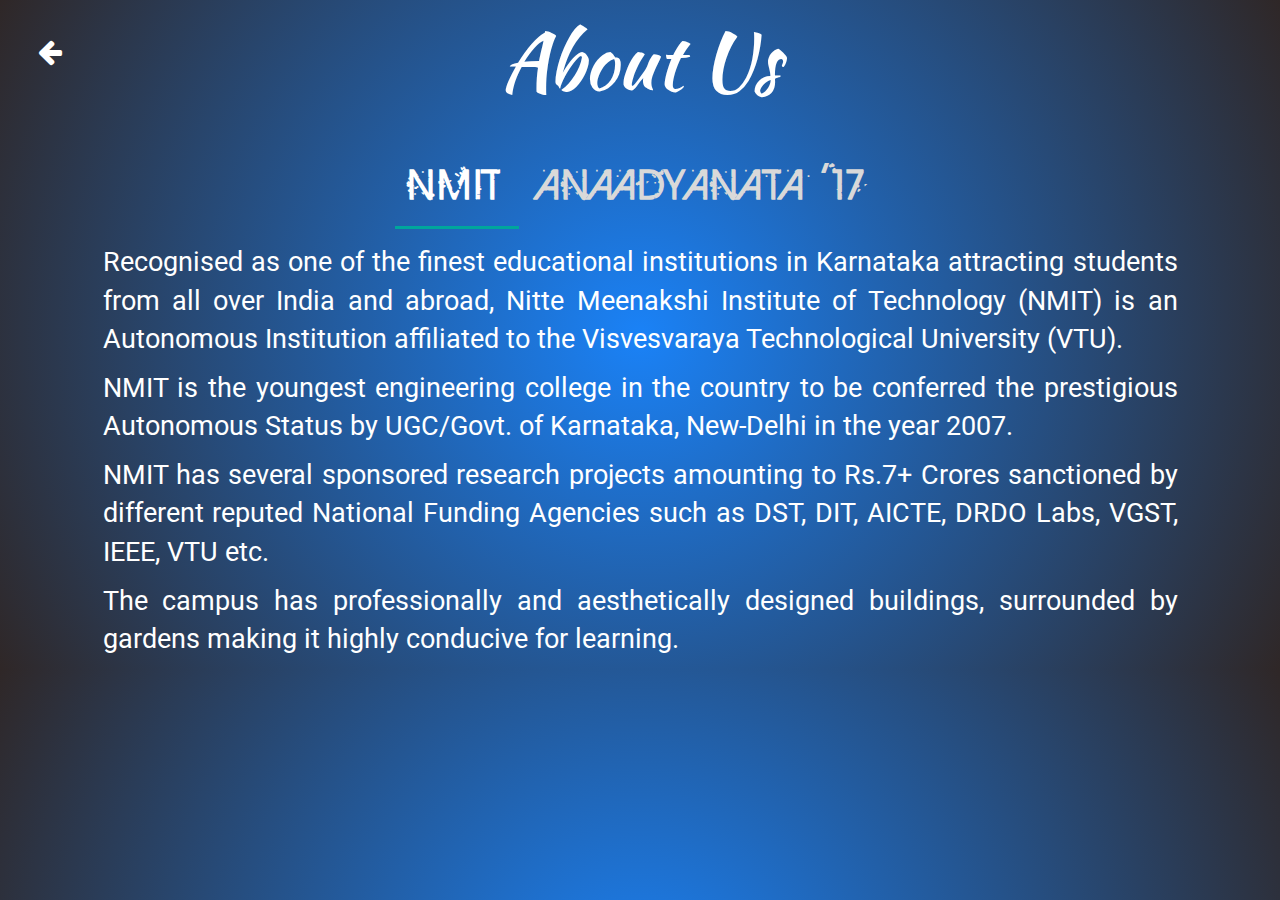
<file: about.html>
<!DOCTYPE html>
<html lang="en" class="no-js">

<head>
	<meta charset="UTF-8" />
	<meta http-equiv="X-UA-Compatible" content="IE=edge,chrome=1">
	<meta name="viewport" content="width=device-width, initial-scale=1.0">
	<title>About Us | Anaadyanata 2017</title>
	<meta name="description" content="About Us" />
	<meta name="keywords" content="Anaadyanta 2017, About Us, Techno-Cultural fest, Nitte Meenakshi Institute of Technology, NMIT, Dive! Feel & Come Alive, 9th 10th & 11th March 2017"
	/>
	<meta name="author" content="Akshdeep | Anaadyanta Web Team" />
	<link rel="shortcut icon" href="favicon.ico">
	<link rel="stylesheet" type="text/css" href="css/normalize.css" />
	<link rel="stylesheet" type="text/css" href="css/about.css" />
	<link rel="stylesheet" type="text/css" href="css/font-awesome.min.css" />
	<link href="https://fonts.googleapis.com/css?family=Roboto:700" rel="stylesheet">
	<link href="https://fonts.googleapis.com/css?family=Kaushan+Script" rel="stylesheet">
	<!--  Bootsrap -->
	<link rel="stylesheet" href="https://maxcdn.bootstrapcdn.com/bootstrap/3.3.7/css/bootstrap.min.css">
	<script src="https://ajax.googleapis.com/ajax/libs/jquery/3.1.1/jquery.min.js"></script>
	<script src="https://maxcdn.bootstrapcdn.com/bootstrap/3.3.7/js/bootstrap.min.js"></script>
	<script type="text/javascript">
		function back() {
			window.history.back();
		}
	</script>
	<style>
		.navig:hover {
			font-size: 1.2em !important;
			transform: scale(1.2, 1.2);
			-moz-transform: scale(1.2, 1.2);
			-o-transform: scale(1.2, 1.2);
			-webkit-transform: scale(1.2, 1.2);
			transition: 0.3s;
		}
	</style>
</head>

<body>
	<div class="navig" style="position: absolute; top:0; left:0; margin-top: 3%; margin-left: 3%; cursor: pointer; z-index: 150; color: white;">
		<i class="fa fa-arrow-left fa-2x" aria-hidden="true" onclick="back()"></i>
	</div>
	<div class="container-fluid about">
		<h1> About Us</h1>
		<div class="tabular">
			<ul class="nav nav-tabs">
				<li class="active effect1"><a data-toggle="tab" href="#home">NMIT</a></li>
				<li class="effect1"><a data-toggle="tab" href="#menu1">Anaadyanata '17</a></li>
			</ul>
			<div class="tab-content">
				<div id="home" class="tab-pane fade in active">
					<p>Recognised as one of the finest educational institutions in Karnataka attracting students from all over India and abroad,
						Nitte Meenakshi Institute of Technology (NMIT) is an Autonomous Institution affiliated to the Visvesvaraya Technological
						University (VTU).</p>
					<p>NMIT is the youngest engineering college in the country to be conferred the prestigious Autonomous Status by UGC/Govt.
						of Karnataka, New-Delhi in the year 2007.</p>
					<p>NMIT has several sponsored research projects amounting to Rs.7+ Crores sanctioned by different reputed National Funding
						Agencies such as DST, DIT, AICTE, DRDO Labs, VGST, IEEE, VTU etc.</p>
					<p>The campus has professionally and aesthetically designed buildings, surrounded by gardens making it highly conducive
						for learning.</p>
				</div>
				<div id="menu1" class="tab-pane fade">
					<p>From its humble 2003 endeavour, NITTE pulls out its repertoire, a Techno-Cultural event, for the makers and moulders
						of Bangalore.</p>
					<p>A paper-bag of sharpened pencils, easels, notepads, inkpots, colours and light, Anaadyanta amalgamates the thinkers
						and the dreamers in a three-day festivity of Art, Science and culture. It is not only a platform for the talented,
						but also a means to take an incisive look at society and lifestyle. From showcasing ideas, wit and opinions to celebrating
						creativity, Anaadyanta has successfully garnered eagerness and exults in being one of the most talked-about and awaited
						events in Bangalore.</p>
					<p>With escalating footfall every year, it has been leading in showcasing talent from among top institutes across the country.</p>
					<p>It has also had an esteemed panel of judges, over the years. It continues to house one of a kind events and has given
						way to valuable national and international associations. Anaadyanta aims to grow bigger and better with more events,
						bigger line ups and interesting quirks with every passing year. We aim to bring a smile to your face :)</p>
				</div>
			</div>
		</div>
	</div>
</body>

</html>
</file>
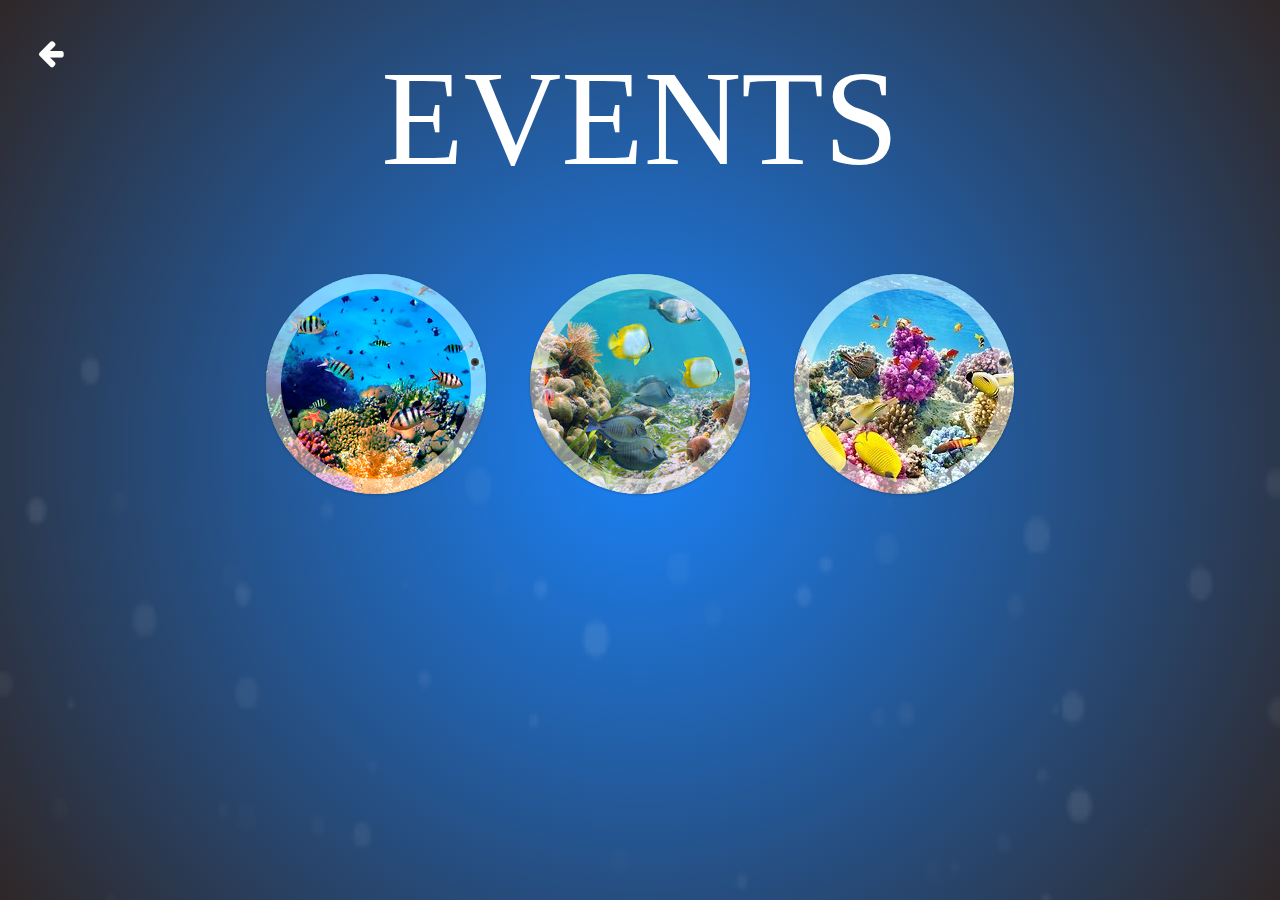
<file: eventcat.html>
<!DOCTYPE html>
<html lang="en">

<head>
	<meta charset="UTF-8" />
	<meta http-equiv="X-UA-Compatible" content="IE=edge,chrome=1">
	<meta name="viewport" content="width=device-width, initial-scale=1.0">
	<title>Events Categories | Anaadyanta 2017</title>
	<meta name="description" content="Categories of events in Anaadyanta 2017" />
	<meta name="keywords" content="Anaadyanta, Events, Cultural, Technical, Gaming, Sports, Techno-Cultural fest, Nitte Meenakshi Institute of Technology, NMIT, Dive! Feel & Come Alive, 9th 10th & 11th March 2017"
	/>
	<meta name="author" content="Rajnarayan | Anaadyanta Web Team" />
	<link rel="shortcut icon" href="favicon.ico">
	<link rel="stylesheet" type="text/css" href="css/font-awesome.min.css" />
	<link rel="stylesheet" type="text/css" href="css/demo_eventcat.css" />
	<link rel="stylesheet" type="text/css" href="css/style_eventcat.css" />
	<link rel="stylesheet" type="text/css" href="css/linkstyles_eventcat.css" />
	<link rel="stylesheet" type="text/css" href="css/normalize.css" />
	<link href="https://fonts.googleapis.com/css?family=Kaushan+Script" rel="stylesheet">
	<link href="https://fonts.googleapis.com/css?family=Roboto:700" rel="stylesheet">
	<script type="text/javascript">
		function back() {
			window.history.back();
		}
	</script>
	<style>
		.navig:hover {
			font-size: 1.2em !important;
			transform: scale(1.2, 1.2);
			-moz-transform: scale(1.2, 1.2);
			-o-transform: scale(1.2, 1.2);
			-webkit-transform: scale(1.2, 1.2);
			transition: 0.3s;
		}
	</style>
</head>

<body>
	<canvas id='bgCanvas'></canvas>
	<div class="container" style="z-index: 100">
		<div class="navig" style="position: absolute; top:0; left:0; margin-top: 1%; margin-left: 3%; cursor: pointer; z-index: 150; color: white;">
			<i class="fa fa-arrow-left fa-2x" aria-hidden="true" onclick="back()"></i>
		</div>
		<div class="grid">
			<div class="grid__item">
				<a class="link link--surinami" href="#"><span data-letters-l="Eve" data-letters-r="nts">Events</span></a>
			</div>
		</div>
		<section class="main">
			<ul class="ch-grid">
				<li>
					<div class="ch-item">
						<div class="ch-info">
							<h3>Cultural Events</h3>
							<p>Dive Into Euphoria!<a href="cultural.html">View now</a></p>
						</div>
						<div class="ch-thumb ch-img-1"></div>
					</div>
				</li>
				<li>
					<div class="ch-item">
						<div class="ch-info">
							<h3>Technical Events</h3>
							<p>Feel the Innovation!<a href="technical.html">View now</a></p>
						</div>
						<div class="ch-thumb ch-img-2"></div>
					</div>
				</li>
				<li>
					<div class="ch-item">
						<div class="ch-info">
							<h3>Gaming & Sports</h3>
							<p>Let your Champion Come Alive!<a href="game.html">View now</a></p>
						</div>
						<div class="ch-thumb ch-img-3"></div>
					</div>
				</li>
			</ul>
		</section>
	</div>
	<script src="js/eventcat.js"></script>
	<script src='http://cdnjs.cloudflare.com/ajax/libs/jquery/2.1.3/jquery.min.js'></script>
	<script>
		// Show hover effect on mobile devices
		[].slice.call(document.querySelectorAll('.grid a')).forEach(function (el) {
			el.onclick = function () {
				return false;
			}
		});
	</script>
</body>

</html>
</file>
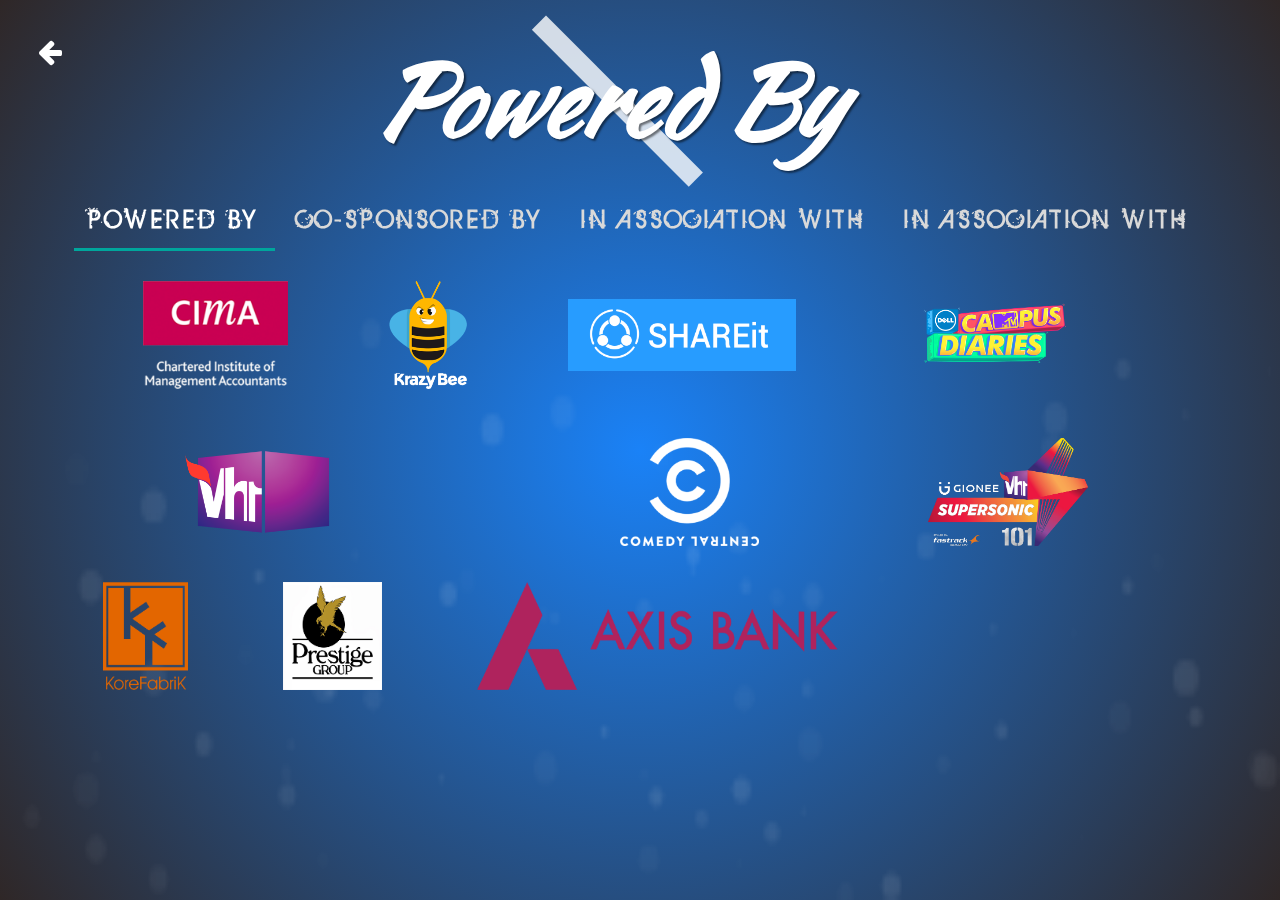
<file: sponsors.html>
<!DOCTYPE html>
<html lang="en" class="no-js">

<head>
	<script type="text/javascript" src="js/jquery.cookie.min.js"></script>
	<script>
		Cookies.set("previousUrl", window.location.href, {
			path: "/"
		});
	</script>
	<meta charset="UTF-8" />
	<meta http-equiv="X-UA-Compatible" content="IE=edge,chrome=1">
	<meta name="viewport" content="width=device-width, initial-scale=1.0">
	<!-- Chrome, Firefox OS and Opera -->
	<meta name="theme-color" content="#004894">
	<!-- Windows Phone -->
	<meta name="msapplication-navbutton-color" content="#004894">
	<!-- iOS Safari -->
	<meta name="apple-mobile-web-app-status-bar-style" content="#004894">
	<title>Sponsors | Anaadyanata 2017</title>
	<meta name="description" content="About Us" />
	<meta name="keywords" content="Anaadyanta 2017, About Us, Techno-Cultural fest, Nitte Meenakshi Institute of Technology, NMIT, Dive! Feel & Come Alive, 9th 10th & 11th March 2017"
	/>
	<meta name="author" content="Akshdeep | Anaadyanta Web Team" />
	<link rel="shortcut icon" href="favicon.ico">
	<link rel="stylesheet" type="text/css" href="css/normalize.css" />
	<link rel="stylesheet" type="text/css" href="css/sponsors.css" />
	<link rel="stylesheet" type="text/css" href="css/font-awesome.min.css" />
	<link rel="stylesheet" type="text/css" href="css/linkstyler.css" />
	<link href="https://fonts.googleapis.com/css?family=Ubuntu:400,400i" rel="stylesheet">
	<link href="https://fonts.googleapis.com/css?family=Kaushan+Script" rel="stylesheet">
	<!--  Bootsrap -->
	<link rel="stylesheet" href="https://maxcdn.bootstrapcdn.com/bootstrap/3.3.7/css/bootstrap.min.css">
	<script src="https://ajax.googleapis.com/ajax/libs/jquery/3.1.1/jquery.min.js"></script>
	<script src="https://maxcdn.bootstrapcdn.com/bootstrap/3.3.7/js/bootstrap.min.js"></script>
	<script type="text/javascript">
		function back() {
			window.location.href = 'index.html';
		}
	</script>
	<style>
		.navig:hover {
			font-size: 1.2em !important;
			transform: scale(1.2, 1.2);
			-moz-transform: scale(1.2, 1.2);
			-o-transform: scale(1.2, 1.2);
			-webkit-transform: scale(1.2, 1.2);
			transition: 0.3s;
		}
	</style>
</head>

<body style="overflow-x: hidden;">
	<canvas id='bgCanvas' style="z-index: -999"></canvas>
	<div class="navig" style="position: absolute; top:0; left:0; margin-top: 3%; margin-left: 3%; cursor: pointer; z-index: 150; color: white;">
		<i class="fa fa-arrow-left fa-2x" aria-hidden="true" onclick="back()"></i>
	</div>

	<div class="container-fluid about">
		<div class="grid" style="margin-bottom: -4%;">
			<div class="grid__item">
				<a class="linkerd link--takiri" href="#" style="text-decoration: none;">Powered By</a>
			</div>
		</div>
	
		<div class="tabular">
			<ul class="nav nav-tabs">
				<li class="active effect1"><a data-toggle="tab" href="#menu1">Powered By</a></li>
				<li class="effect1"><a data-toggle="tab" href="#menu2">Co-Sponsored By</a></li>
				<li class="effect1"><a data-toggle="tab" href="#menu3">In Association with </a></li>
				<li class="effect1"><a data-toggle="tab" href="#menu4">In Association with</a></li>
			</ul>
</div>
			<div class="tab-content">
				<div id="menu1" class="tab-pane fade in active">
				<ul style="list-style: none; display: inline;" class="spon">
				<li> <img src="img/sponsors/1.png" style="height: 12vh; width: auto;" class="one"> </li>
				<li> <img src="img/sponsors/2.png" style="height: 12vh; width: auto;" class="two"> </li>
				<li> <img src="img/sponsors/3.png" style="height: 8vh; width: auto;" class="three"> </li>
				<li> <img src="img/sponsors/4.png" style="height: 15vh; width: auto;" class="four"> </li>
				<li> <img src="img/sponsors/5.png" style="height: 20vh; width: auto;" class="five"> </li>
				</ul>
				<ul style="list-style: none; display: inline;" class="spon">
				<li> <img src="img/sponsors/6.png" style="height: 12vh; width: auto;" class="six"> </li>
				<li> <img src="img/sponsors/7.png" style="height: 12vh; width: auto;" class="seven"> </li>
				<li> <img src="img/sponsors/8.png" style="height: 12vh; width: auto;" class="eight"> </li>
				<li> <img src="img/sponsors/9.png" style="height: 12vh; width: auto;" class="nine"> </li>
				<li style="padding-right: 15vh;"> <img src="img/sponsors/10.png" style="height: 12vh; width: auto;" class="ten" > </li>
				</ul>
			</div>
	
			<div id="menu2" class="tab-pane fade">
				<ul style="list-style: none; display: inline;" class="spon">
				<li> <img src="img/sponsors/11.png" style="height: 12vh; width: auto;" class="one1"> </li>
				<li> <img src="img/sponsors/12.png" style="height: 8vh; width: auto;" class="two2"> </li>
				<li> <img src="img/sponsors/13.png" style="height: 12vh; width: auto;" class="three3"> </li>
				<li> <img src="img/sponsors/14.png" style="height: 12vh; width: auto;" class="four4"> </li>
				<li> <img src="img/sponsors/15.png" style="height: 12vh; width: auto;" class="five5"> </li>
				</ul>
				</br>
				<ul style="list-style: none; display: inline;" class="spon">
				<li> <img src="img/sponsors/16.png" style="height: 15vh; width: auto; padding-top: 5vh;" class="six6"> </li>
				<li> <img src="img/sponsors/17.png" style="height: 18vh; width: auto; padding-top: 5vh; " class="seven7"> </li>
				<li> <img src="img/sponsors/18.png" style="height: 18vh; width: auto; padding-top: 5vh;" class="eight8" > </li>
				<li> <img src="img/sponsors/19.png" style="height: 18vh; width: auto; padding-top: 5vh; " class="nine9"> </li>
				<li style="    padding-right: 15vh;"> <img src="img/sponsors/20.png" style="height: 12vh; width: auto; padding-top: 5vh;" class="ten10"> </li>
				</ul>
			</div>

			<div id="menu3" class="tab-pane fade">
				<ul style="list-style: none; display: inline;" class="spon">
				<li> <img src="img/sponsors/31.png" style="height: 12vh; width: auto;" class="one_1"> </li>
				<li> <img src="img/sponsors/32.png" style="height: 12vh; width: auto;" class="two_2"> </li>
				<li> <img src="img/sponsors/33.png" style="height: 15vh; width: auto;" class="three_3"> </li>
				<li> <img src="img/sponsors/34.png" style="height: 15vh; width: auto;" class="four_4"> </li>
				<li> <img src="img/sponsors/35.png" style="height: 15vh; width: auto;" class="five_5"> </li>
				</ul>
				<ul style="list-style: none; display: inline;" class="spon">
				<li> <img src="img/sponsors/36.png" style="height: 16vh; width: auto; padding-top: 5vh;" class="six_6"> </li>
				<li> <img src="img/sponsors/37.png" style="height: 16vh; width: auto; padding-top: 5vh;" class="seven_7"> </li>
				<li> <img src="img/sponsors/39.png" style="height: 16vh; width: auto; padding-top: 5vh;" class="eight_8"> </li>
				<li> <img src="img/sponsors/38.png" style="height: 16vh; width: auto; padding-top: 5vh; padding-left: 15vh;" class="nine_9" > </li>
				</ul>
			</div>

			<div id="menu4" class="tab-pane fade">
				<ul style="list-style: none; display: inline;" class="spon">
				<li> <img src="img/sponsors/41.png" style="height: 10vh; width: auto; " class="one-1"> </li>
				<li> <img src="img/sponsors/42.png" style="height: 10vh; width: auto;" class="two-2"> </li>
				<li> <img src="img/sponsors/43.png" style="height: 10vh; width: auto;" class="three-3"> </li>
				<li> <img src="img/sponsors/47.png" style="height: 8vh; width: auto;" class="four-4"> </li>
				</ul>
				<ul style="list-style: none; display: inline;" class="spon">
				<li> <img src="img/sponsors/45.png" style="height: 10vh; width: auto; padding-top: 5vh;" class="five-5"> </li>
				<li> <img src="img/sponsors/48.png" style="height: 15vh; width: auto; padding-top: 5vh;" class="six-6"> </li>
				<li> <img src="img/sponsors/44.png" style="height: 18vh; width: auto; padding-top: 5vh; padding-left: 10vh;" class="seven-7"> </li>
				<li> <img src="img/sponsors/46.png" style="height: 18vh; width: auto; padding-top: 5vh; padding-left: 15vh;" class="eight-8"> </li>
				</ul>
			</div>

			</div>

			
	</div>
	<script src="js/eventcat.js"></script>
	<script>
		// Show hover effect on mobile devices
		[].slice.call(document.querySelectorAll('.grid a')).forEach(function (el) {
			el.onclick = function () {
				return false;
			}
		});
	</script>
</body>

</html>
</file>
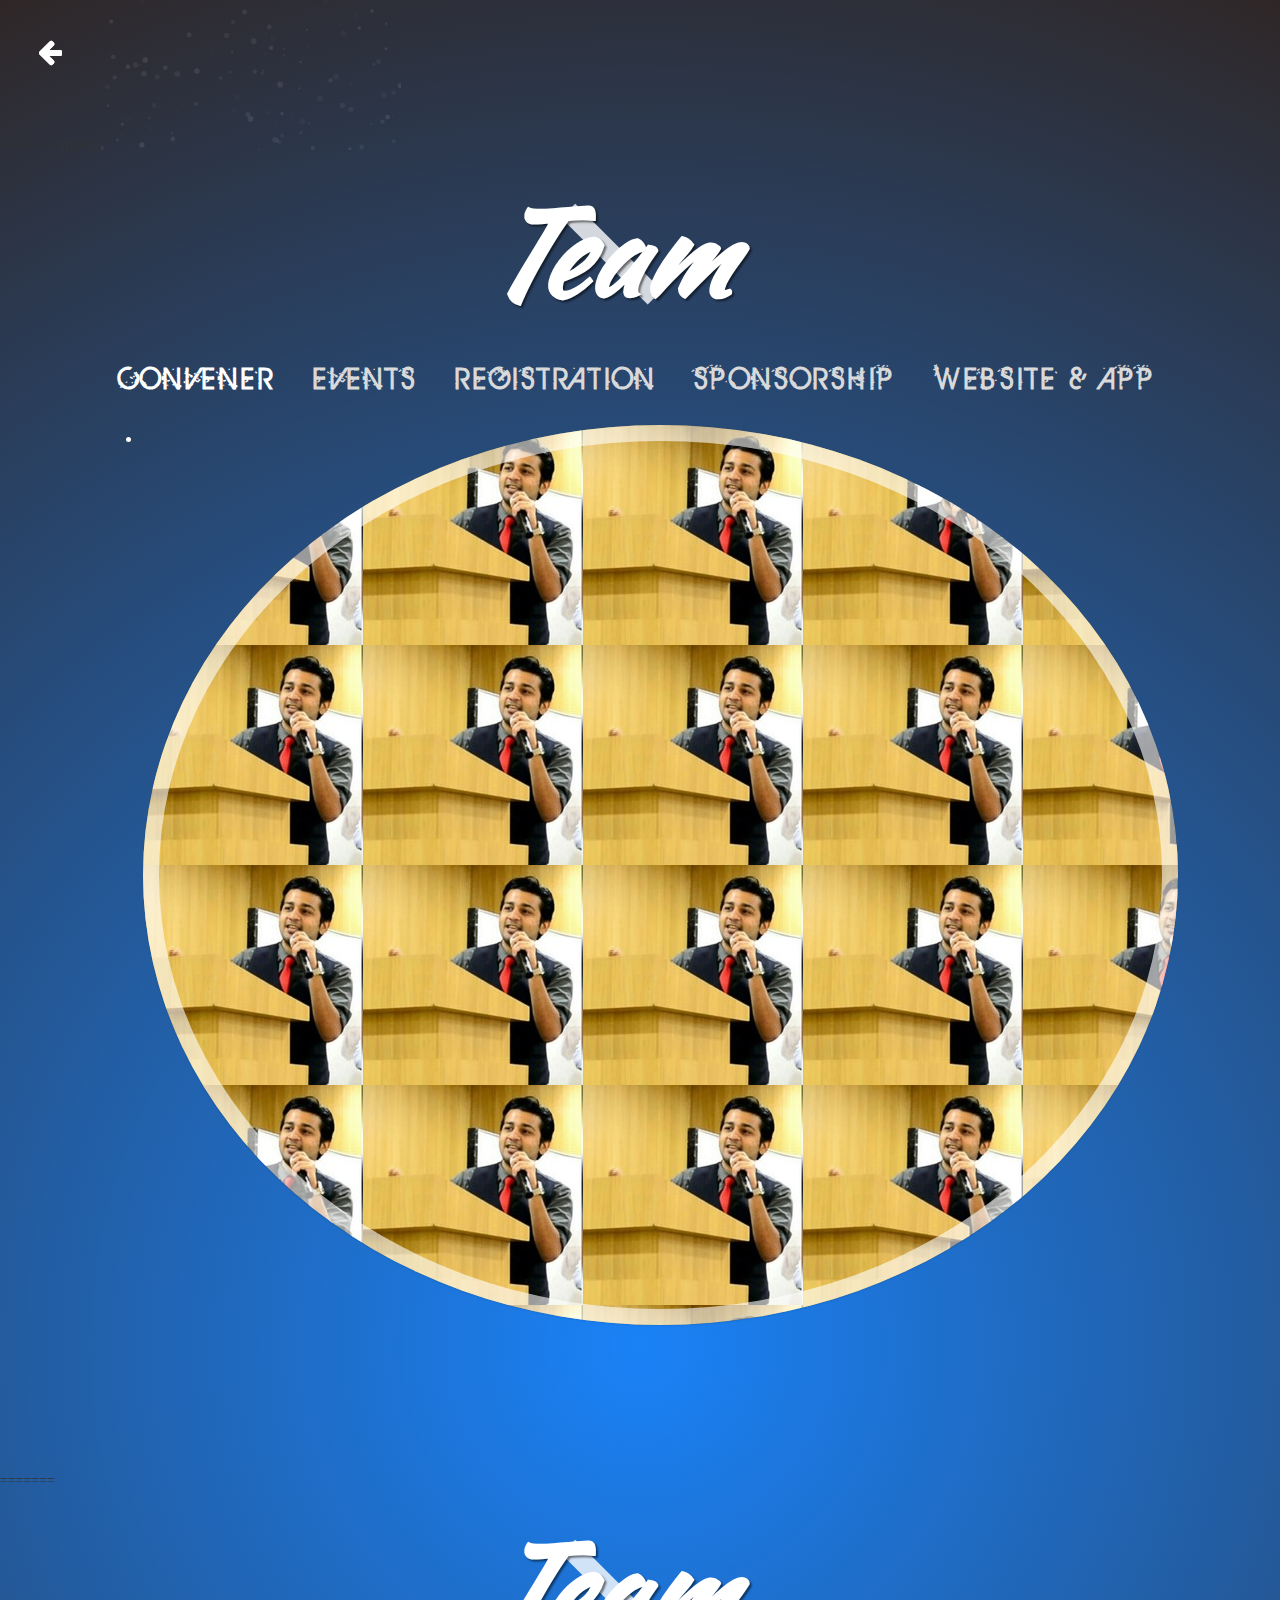
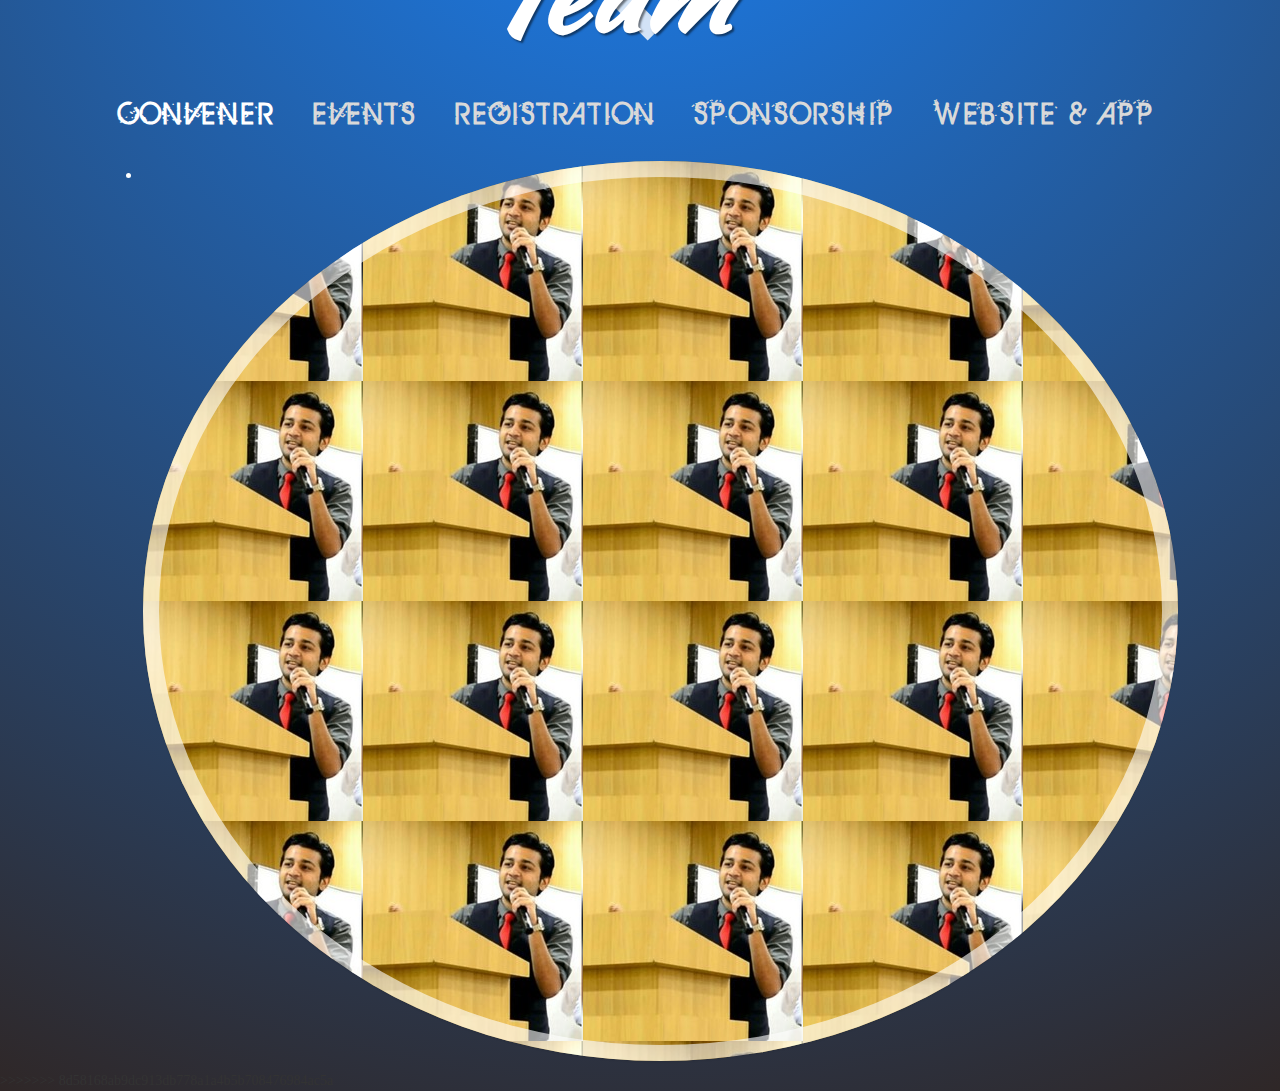
<file: team.html>
<<<<<<< HEAD
<!DOCTYPE html>
<html lang="en" class="no-js">

<head>
  <script type="text/javascript" src="js/jquery.cookie.min.js"></script>
  <script>
    Cookies.set("previousUrl", window.location.href, {
      path: "/"
    });
  </script>
  <meta charset="UTF-8" />
  <meta http-equiv="X-UA-Compatible" content="IE=edge,chrome=1">
  <meta name="viewport" content="width=device-width, initial-scale=1.0">
  <!-- Chrome, Firefox OS and Opera -->
  <meta name="theme-color" content="#004894">
  <!-- Windows Phone -->
  <meta name="msapplication-navbutton-color" content="#004894">
  <!-- iOS Safari -->
  <meta name="apple-mobile-web-app-status-bar-style" content="#004894">
  <title>Team | Anaadyanata 2017</title>
  <meta name="description" content="Team | Anaadyanata 2017" />
  <meta name="keywords" content="Anaadyanta 2017, Team, Techno-Cultural fest, Nitte Meenakshi Institute of Technology, NMIT, Dive! Feel & Come Alive,  9th 10th & 11th March 2017"
  />
  <meta name="author" content="Akshdeep Rajawat| Anaadyanta Web Team" />
  <link rel="shortcut icon" href="favicon.ico">
  <link rel="stylesheet" type="text/css" href="css/normalize.css" />
  <link rel="stylesheet" type="text/css" href="css/team.css" />
  <!-- normal css -->
  <link rel="stylesheet" type="text/css" href="css/team_demo.css" />
  <link rel="stylesheet" type="text/css" href="css/team_style.css" />
  <link rel="stylesheet" type="text/css" href="css/linkstyler.css" />
  <link href="https://fonts.googleapis.com/css?family=Kaushan+Script" rel="stylesheet">
  <link href="https://fonts.googleapis.com/css?family=Ubuntu:400" rel="stylesheet">
  <link rel="stylesheet" type="text/css" href="css/font-awesome.min.css" />
  <script type="text/javascript" src="js/modern_team.js"></script>
  <!--  Bootsrap -->
  <link rel="stylesheet" href="https://maxcdn.bootstrapcdn.com/bootstrap/3.3.7/css/bootstrap.min.css">
  <script src="https://ajax.googleapis.com/ajax/libs/jquery/3.1.1/jquery.min.js"></script>
  <script src="https://maxcdn.bootstrapcdn.com/bootstrap/3.3.7/js/bootstrap.min.js"></script>
  <script type="text/javascript">
    function back() {
      window.location.href = 'index.html';
    }
  </script>
  <style>
    .navig:hover {
      font-size: 1.2em !important;
      transform: scale(1.2, 1.2);
      -moz-transform: scale(1.2, 1.2);
      -o-transform: scale(1.2, 1.2);
      -webkit-transform: scale(1.2, 1.2);
      transition: 0.3s;
    }
  </style>
</head>

<body style="overflow-x: hidden;">
  <canvas id='bgCanvas' style="z-index: -999"></canvas>
  <div class="container-fluid about">
    <div class="navig" style="position: absolute; top:0; left:0; margin-top: 3%; margin-left: 3%; cursor: pointer; z-index: 150; color: white;">
      <i class="fa fa-arrow-left fa-2x" aria-hidden="true" onclick="back()"></i>
    </div>
    <div class="grid" style="margin-bottom: -4%; margin-top: -1%; font-size: 1.2em;">
      <div class="grid__item">
        <a class="linkerd link--takiri" href="#" style="text-decoration: none;">Team</a>
      </div>
    </div>
    <div class="tabular">
      <ul class="nav nav-tabs">
        <li class="active effect1"><a data-toggle="tab" href="#home">Convener</a></li>
        <li class="effect1"><a data-toggle="tab" href="#menu1">Events
        </a></li>
        <li class="effect1"><a data-toggle="tab" href="#menu2">Registration</a></li>
        <li class="effect1"><a data-toggle="tab" href="#menu3"> Sponsorship</a></li>
        <li class="effect1"><a data-toggle="tab" href="#menu4">Website & App</a></li>
      </ul>
      <div class="tab-content">
        <!--Convener -->
        <div id="home" class="tab-pane fade in active">
          <ul class="ch-grid">
            <li>
              <div class="ch-item ch-img-1">
                <div class="ch-info">
                  <h3>Ramish</br>Jafery</h3>
                  <p>
                    <div style="display:inline-block;">
                      <a href="mailto:ramishjafery@gmail.com" style="text-decoration: none !important; color:white;">
                        <i class="fa fa-envelope fa-2x" aria-hidden="true"></i></a>&nbsp;&nbsp;&nbsp;&nbsp;&nbsp;&nbsp;&nbsp;&nbsp;&nbsp;
                      <a href="tel:+917411600980" style="text-decoration: none !important; color:white;"> <i class="fa fa-phone-square fa-2x" aria-hidden="true"></i>
                      </a>
                    </div>
                </div>
              </div>
            </li>
          </ul>
        </div>
        <!--Events -->
        <div id="menu1" class="tab-pane fade">
          <ul class="ch-grid">
            <li>
              <div class="ch-item ch-img-11">
                <div class="ch-info">
                  <h3>Bharat</br>Bijukumar</h3>
                  <p>
                    <div style="display:inline-block;">
                      <a href="mailto:bharatbijukumar@anaadyanta.org" style="text-decoration: none !important; color:white;">
                        <i class="fa fa-envelope fa-2x" aria-hidden="true"></i></a>&nbsp;&nbsp;&nbsp;&nbsp;&nbsp;&nbsp;&nbsp;
                      <a href="tel:+919663605640" style="text-decoration: none !important; color:white;"> <i class="fa fa-phone-square fa-2x" aria-hidden="true"></i>
                      </a>
                    </div>
                </div>
            </li>
            <li>
              <div class="ch-item ch-img-12">
                <div class="ch-info">
                  <h3>Aishwarya</br>Gururaj</h3>
                  <p>
                    <div style="display:inline-block;">
                      <a href="mailto:aishwarya@anaadyanta.org" style="text-decoration: none !important; color:white;">
                        <i class="fa fa-envelope fa-2x" aria-hidden="true"></i></a>&nbsp;&nbsp;&nbsp;&nbsp;&nbsp;&nbsp;&nbsp;
                      <a href="tel:+919902646787" style="text-decoration: none !important; color:white;"> <i class="fa fa-phone-square fa-2x" aria-hidden="true"></i>
                      </a>
                    </div>
                </div>
            </li>
          </ul>
          </div>
          <!--Registration-->
          <div id="menu2" class="tab-pane fade">
            <ul class="ch-grid">
              <li>
                <div class="ch-item ch-img-9">
                  <div class="ch-info">
                    <h3>Dheeraj</br>Ferrao</h3>
                    <p>
                      <div style="display:inline-block;">
                        <a href="mailto:dheerajferrao@gmail.com" style="text-decoration: none !important; color:white;">
                          <i class="fa fa-envelope fa-2x" aria-hidden="true"></i></a>&nbsp;&nbsp;&nbsp;&nbsp;&nbsp;&nbsp;&nbsp;
                        <a href="tel:+919945594122" style="text-decoration: none !important; color:white;"> <i class="fa fa-phone-square fa-2x" aria-hidden="true"></i>
                        </a>
                      </div>
                  </div>
              </li>
              <li>
                <div class="ch-item ch-img-10">
                  <div class="ch-info">
                    <h3>
                      </br>Lavanya</h3>
                    <p>
                      <div style="display:inline-block;">
                        <a href="mailto:lavanya@anaadyanta.com" style="text-decoration: none !important; color:white;">
                          <i class="fa fa-envelope fa-2x" aria-hidden="true"></i></a>&nbsp;&nbsp;&nbsp;&nbsp;&nbsp;&nbsp;&nbsp;
                        <a href="tel:+919886525856" style="text-decoration: none !important; color:white;"> <i class="fa fa-phone-square fa-2x" aria-hidden="true"></i>
                        </a>
                      </div>
                  </div>
              </li>
            </ul>
            </div>
            <!-- Sponsorship -->
            <div id="menu3" class="tab-pane fade">
              <ul class="ch-grid">
                <li>
                  <div class="ch-item ch-img-2">
                    <div class="ch-info">
                      <h3>Aravind Balachandran</h3>
                      <p>
                        <div style="display:inline-block;">
                          <a href="mailto:arvind@anaadyanta.org" style="text-decoration: none !important; color:white;">
                            <i class="fa fa-envelope fa-2x" aria-hidden="true"></i></a>&nbsp;&nbsp;&nbsp;&nbsp;&nbsp;&nbsp;&nbsp;
                          <a href="tel:+919742623013" style="text-decoration: none !important; color:white;"> <i class="fa fa-phone-square fa-2x" aria-hidden="true"></i>
                          </a>
                        </div>
                    </div>
                  </div>
                </li>
                <li>
                  <div class="ch-item ch-img-13">
                    <div class="ch-info">
                      <h3>Sai</br>Hemanth</h3>
                      <p>
                        <div style="display:inline-block;">
                          <a href="mailto:bobby3hamenth@gmail.com" style="text-decoration: none !important; color:white;">
                            <i class="fa fa-envelope fa-2x" aria-hidden="true"> </i> </a>
                          &nbsp;&nbsp;&nbsp;&nbsp;&nbsp;&nbsp;&nbsp;
                          <a href="tel:+917799977730" style="text-decoration: none !important; color:white;">
                            <i class="fa fa-phone-square fa-2x" aria-hidden="true"></i>
                          </a>
                        </div>
                    </div>
                  </div>
                </li>
                <li>
                  <div class="ch-item ch-img-4">
                    <div class="ch-info">
                      <h3>Monica</br>M Raju</h3>
                      <p>
                        <div style="display:inline-block;">
                          <a href="mailto:monica@anaadyanta.org" style="text-decoration: none !important; color:white;">
                            <i class="fa fa-envelope fa-2x" aria-hidden="true"></i></a>&nbsp;&nbsp;&nbsp;&nbsp;&nbsp;&nbsp;&nbsp;
                          <a href="tel:+918971923839" style="text-decoration: none !important; color:white;"> <i class="fa fa-phone-square fa-2x" aria-hidden="true"></i>
                          </a>
                        </div>
                    </div>
                  </div>
                </li>
                <li>
                  <div class="ch-item ch-img-3">
                    <div class="ch-info">
                      <h3>Shivam</br>Dubey</h3>
                      <p>
                        <div style="display:inline-block;">
                          <a href="mailto:shivamdubey@icloud.com" style="text-decoration: none !important; color:white;">
                            <i class="fa fa-envelope fa-2x" aria-hidden="true"> </i> </a>
                          &nbsp;&nbsp;&nbsp;&nbsp;&nbsp;&nbsp;&nbsp;
                          <a href="tel:+918050225474" style="text-decoration: none !important; color:white;">
                            <i class="fa fa-phone-square fa-2x" aria-hidden="true"></i>
                          </a>
                        </div>
                    </div>
                  </div>
                </li>
              </ul>
            </div>
            <!--Website and APP -->
            <div id="menu4" class="tab-pane fade">
              <ul class="ch-grid">
                <li>
                  <div class="ch-item ch-img-5">
                    <div class="ch-info">
                      <h3>Rajnarayan</br>Dutta</h3>
                      <p>
                        <div style="display:inline-block;">
                          <a href="mailto:webteam17@anaadyanta.org" style="text-decoration: none !important; color:white;">
                            <i class="fa fa-envelope fa-2x" aria-hidden="true"></i></a>&nbsp;&nbsp;&nbsp;&nbsp;
                          <a href="tel:+919164841394" style="text-decoration: none !important; color:white;"> <i class="fa fa-phone-square fa-2x" aria-hidden="true"></i></a>
                          &nbsp;&nbsp;&nbsp;&nbsp;
                          <a href="https://github.com/rxdsrex" style="text-decoration: none !important; color:white;" target="_blank">
                            <i class="fa fa-github fa-2x" aria-hidden="true"></i></a>
                        </div>
                    </div>
                </li>
                <li>
                  <div class="ch-item ch-img-6">
                    <div class="ch-info">
                      <h3>Akshdeep</br>Rajawat</h3>
                      <p>
                        <div style="display:inline-block;">
                          <a href="mailto:webteam17@anaadyanta.org" style="text-decoration: none !important; color:white;">
                            <i class="fa fa-envelope fa-2x" aria-hidden="true"></i></a>&nbsp;&nbsp;&nbsp;&nbsp;
                          <a href="tel:+919632402156" style="text-decoration: none !important; color:white;"> <i class="fa fa-phone-square fa-2x" aria-hidden="true"></i></a>
                          &nbsp;&nbsp;&nbsp;&nbsp;
                          <a href="https://github.com/akshdeep996" style="text-decoration: none !important; color:white;" target="_blank">
                            <i class="fa fa-github fa-2x" aria-hidden="true"></i></a>
                        </div>
                    </div>
                </li>
                <li>
                  <div class="ch-item ch-img-7">
                    <div class="ch-info">
                      <h3>Priyesh</br>Kumar</h3>
                      <p>
                        <div style="display:inline-block;">
                          <a href="mailto:appteam17@anaadyanta.org" style="text-decoration: none !important; color:white;">
                            <i class="fa fa-envelope fa-2x" aria-hidden="true"></i></a>&nbsp;&nbsp;&nbsp;&nbsp;
                          <a href="tel:+917795778808" style="text-decoration: none !important; color:white;"> <i class="fa fa-phone-square fa-2x" aria-hidden="true"></i></a>
                          &nbsp;&nbsp;&nbsp;&nbsp;
                          <a href="https://github.com/priyesh9875" style="text-decoration: none !important; color:white;" target="_blank">
                            <i class="fa fa-github fa-2x" aria-hidden="true"></i></a>
                        </div>
                    </div>
                </li>
                <li>
                  <div class="ch-item ch-img-8">
                    <div class="ch-info">
                      <h3> Paras</br>Dahal </h3>
                      <p>
                        <div style="display:inline-block;">
                          <a href="mailto:appteam17@anaadyanta.org" style="text-decoration: none !important; color:white;">
                            <i class="fa fa-envelope fa-2x" aria-hidden="true"></i></a>&nbsp;&nbsp;&nbsp;&nbsp;
                          <a href="tel:+918197111972" style="text-decoration: none !important; color:white;"> <i class="fa fa-phone-square fa-2x" aria-hidden="true"></i></a>
                          &nbsp;&nbsp;&nbsp;&nbsp;
                          <a href="https://github.com/parasdahal" style="text-decoration: none !important; color:white;" target="_blank">
                            <i class="fa fa-github fa-2x" aria-hidden="true"></i></a>
                        </div>
                    </div>
                </li>
              </ul>
              </div>
              </div>
              </div>
              </div>
              <script src="js/eventcat.js"></script>
              <script>
                // Show hover effect on mobile devices
                [].slice.call(document.querySelectorAll('.grid a')).forEach(function (el) {
                  el.onclick = function () {
                    return false;
                  }
                });
              </script>
</body>

=======
<!DOCTYPE html>
<html lang="en" class="no-js">

<head>
  <script type="text/javascript" src="js/jquery.cookie.min.js"></script>
  <script>
    Cookies.set("previousUrl", window.location.href, {
      path: "/"
    });
  </script>
  <meta charset="UTF-8" />
  <meta http-equiv="X-UA-Compatible" content="IE=edge,chrome=1">
  <meta name="viewport" content="width=device-width, initial-scale=1.0">
  <!-- Chrome, Firefox OS and Opera -->
  <meta name="theme-color" content="#004894">
  <!-- Windows Phone -->
  <meta name="msapplication-navbutton-color" content="#004894">
  <!-- iOS Safari -->
  <meta name="apple-mobile-web-app-status-bar-style" content="#004894">
  <title>Team | Anaadyanata 2017</title>
  <meta name="description" content="Team | Anaadyanata 2017" />
  <meta name="keywords" content="Anaadyanta 2017, Team, Techno-Cultural fest, Nitte Meenakshi Institute of Technology, NMIT, Dive! Feel & Come Alive,  9th 10th & 11th March 2017"
  />
  <meta name="author" content="Akshdeep Rajawat| Anaadyanta Web Team" />
  <link rel="shortcut icon" href="favicon.ico">
  <link rel="stylesheet" type="text/css" href="css/normalize.css" />
  <link rel="stylesheet" type="text/css" href="css/team.css" />
  <!-- normal css -->
  <link rel="stylesheet" type="text/css" href="css/team_demo.css" />
  <link rel="stylesheet" type="text/css" href="css/team_style.css" />
  <link rel="stylesheet" type="text/css" href="css/linkstyler.css" />
  <link href="https://fonts.googleapis.com/css?family=Kaushan+Script" rel="stylesheet">
  <link href="https://fonts.googleapis.com/css?family=Ubuntu:400" rel="stylesheet">
  <link rel="stylesheet" type="text/css" href="css/font-awesome.min.css" />
  <script type="text/javascript" src="js/modern_team.js"></script>
  <!--  Bootsrap -->
  <link rel="stylesheet" href="https://maxcdn.bootstrapcdn.com/bootstrap/3.3.7/css/bootstrap.min.css">
  <script src="https://ajax.googleapis.com/ajax/libs/jquery/3.1.1/jquery.min.js"></script>
  <script src="https://maxcdn.bootstrapcdn.com/bootstrap/3.3.7/js/bootstrap.min.js"></script>
  <script type="text/javascript">
    function back() {
      window.location.href = 'index.html';
    }
  </script>
  <style>
    .navig:hover {
      font-size: 1.2em !important;
      transform: scale(1.2, 1.2);
      -moz-transform: scale(1.2, 1.2);
      -o-transform: scale(1.2, 1.2);
      -webkit-transform: scale(1.2, 1.2);
      transition: 0.3s;
    }
  </style>
</head>

<body style="overflow-x: hidden;">
  <canvas id='bgCanvas' style="z-index: -999"></canvas>
  <div class="container-fluid about">
    <div class="navig" style="position: absolute; top:0; left:0; margin-top: 3%; margin-left: 3%; cursor: pointer; z-index: 150; color: white;">
      <i class="fa fa-arrow-left fa-2x" aria-hidden="true" onclick="back()"></i>
    </div>
    <div class="grid" style="margin-bottom: -4%; margin-top: -1%; font-size: 1.2em;">
      <div class="grid__item">
        <a class="linkerd link--takiri" href="#" style="text-decoration: none;">Team</a>
      </div>
    </div>
    <div class="tabular">
      <ul class="nav nav-tabs">
        <li class="active effect1"><a data-toggle="tab" href="#home">Convener</a></li>
        <li class="effect1"><a data-toggle="tab" href="#menu1">Events
        </a></li>
        <li class="effect1"><a data-toggle="tab" href="#menu2">Registration</a></li>
        <li class="effect1"><a data-toggle="tab" href="#menu3"> Sponsorship</a></li>
        <li class="effect1"><a data-toggle="tab" href="#menu4">Website & App</a></li>
      </ul>
      <div class="tab-content">
        <!--Convener -->
        <div id="home" class="tab-pane fade in active">
          <ul class="ch-grid">
            <li>
              <div class="ch-item ch-img-1">
                <div class="ch-info">
                  <h3>Ramish</br>Jafery</h3>
                  <p>
                    <div style="display:inline-block;">
                      <a href="mailto:ramishjafery@gmail.com" style="text-decoration: none !important; color:white;">
                        <i class="fa fa-envelope fa-2x" aria-hidden="true"></i></a>&nbsp;&nbsp;&nbsp;&nbsp;&nbsp;&nbsp;&nbsp;&nbsp;&nbsp;
                      <a href="tel:+917411600980" style="text-decoration: none !important; color:white;"> <i class="fa fa-phone-square fa-2x" aria-hidden="true"></i>
                      </a>
                    </div>
                </div>
              </div>
            </li>
          </ul>
        </div>
        <!--Events -->
        <div id="menu1" class="tab-pane fade">
          <ul class="ch-grid">
            <li>
              <div class="ch-item ch-img-11">
                <div class="ch-info">
                  <h3>Bharat</br>Bijukumar</h3>
                  <p>
                    <div style="display:inline-block;">
                      <a href="mailto:bharatbijukumar@anaadyanta.org" style="text-decoration: none !important; color:white;">
                        <i class="fa fa-envelope fa-2x" aria-hidden="true"></i></a>&nbsp;&nbsp;&nbsp;&nbsp;&nbsp;&nbsp;&nbsp;
                      <a href="tel:+919663605640" style="text-decoration: none !important; color:white;"> <i class="fa fa-phone-square fa-2x" aria-hidden="true"></i>
                      </a>
                    </div>
                </div>
            </li>
            <li>
              <div class="ch-item ch-img-12">
                <div class="ch-info">
                  <h3>Aishwarya</br>Gururaj</h3>
                  <p>
                    <div style="display:inline-block;">
                      <a href="mailto:aishwarya@anaadyanta.org" style="text-decoration: none !important; color:white;">
                        <i class="fa fa-envelope fa-2x" aria-hidden="true"></i></a>&nbsp;&nbsp;&nbsp;&nbsp;&nbsp;&nbsp;&nbsp;
                      <a href="tel:+919902646787" style="text-decoration: none !important; color:white;"> <i class="fa fa-phone-square fa-2x" aria-hidden="true"></i>
                      </a>
                    </div>
                </div>
            </li>
          </ul>
          </div>
          <!--Registration-->
          <div id="menu2" class="tab-pane fade">
            <ul class="ch-grid">
              <li>
                <div class="ch-item ch-img-9">
                  <div class="ch-info">
                    <h3>Dheeraj</br>Ferrao</h3>
                    <p>
                      <div style="display:inline-block;">
                        <a href="mailto:dheerajferrao@gmail.com" style="text-decoration: none !important; color:white;">
                          <i class="fa fa-envelope fa-2x" aria-hidden="true"></i></a>&nbsp;&nbsp;&nbsp;&nbsp;&nbsp;&nbsp;&nbsp;
                        <a href="tel:+919945594122" style="text-decoration: none !important; color:white;"> <i class="fa fa-phone-square fa-2x" aria-hidden="true"></i>
                        </a>
                      </div>
                  </div>
              </li>
              <li>
                <div class="ch-item ch-img-10">
                  <div class="ch-info">
                    <h3>
                      </br>Lavanya</h3>
                    <p>
                      <div style="display:inline-block;">
                        <a href="mailto:lavanya@anaadyanta.com" style="text-decoration: none !important; color:white;">
                          <i class="fa fa-envelope fa-2x" aria-hidden="true"></i></a>&nbsp;&nbsp;&nbsp;&nbsp;&nbsp;&nbsp;&nbsp;
                        <a href="tel:+919886525856" style="text-decoration: none !important; color:white;"> <i class="fa fa-phone-square fa-2x" aria-hidden="true"></i>
                        </a>
                      </div>
                  </div>
              </li>
            </ul>
            </div>
            <!-- Sponsorship -->
            <div id="menu3" class="tab-pane fade">
              <ul class="ch-grid">
                <li>
                  <div class="ch-item ch-img-2">
                    <div class="ch-info">
                      <h3>Aravind Balachandran</h3>
                      <p>
                        <div style="display:inline-block;">
                          <a href="mailto:arvind@anaadyanta.org" style="text-decoration: none !important; color:white;">
                            <i class="fa fa-envelope fa-2x" aria-hidden="true"></i></a>&nbsp;&nbsp;&nbsp;&nbsp;&nbsp;&nbsp;&nbsp;
                          <a href="tel:+919742623013" style="text-decoration: none !important; color:white;"> <i class="fa fa-phone-square fa-2x" aria-hidden="true"></i>
                          </a>
                        </div>
                    </div>
                  </div>
                </li>
                <li>
                  <div class="ch-item ch-img-13">
                    <div class="ch-info">
                      <h3>Sai</br>Hemanth</h3>
                      <p>
                        <div style="display:inline-block;">
                          <a href="mailto:bobby3hamenth@gmail.com" style="text-decoration: none !important; color:white;">
                            <i class="fa fa-envelope fa-2x" aria-hidden="true"> </i> </a>
                          &nbsp;&nbsp;&nbsp;&nbsp;&nbsp;&nbsp;&nbsp;
                          <a href="tel:+917799977730" style="text-decoration: none !important; color:white;">
                            <i class="fa fa-phone-square fa-2x" aria-hidden="true"></i>
                          </a>
                        </div>
                    </div>
                  </div>
                </li>
                <li>
                  <div class="ch-item ch-img-4">
                    <div class="ch-info">
                      <h3>Monica</br>M Raju</h3>
                      <p>
                        <div style="display:inline-block;">
                          <a href="mailto:monica@anaadyanta.org" style="text-decoration: none !important; color:white;">
                            <i class="fa fa-envelope fa-2x" aria-hidden="true"></i></a>&nbsp;&nbsp;&nbsp;&nbsp;&nbsp;&nbsp;&nbsp;
                          <a href="tel:+918971923839" style="text-decoration: none !important; color:white;"> <i class="fa fa-phone-square fa-2x" aria-hidden="true"></i>
                          </a>
                        </div>
                    </div>
                  </div>
                </li>
                <li>
                  <div class="ch-item ch-img-3">
                    <div class="ch-info">
                      <h3>Shivam</br>Dubey</h3>
                      <p>
                        <div style="display:inline-block;">
                          <a href="mailto:shivamdubey@icloud.com" style="text-decoration: none !important; color:white;">
                            <i class="fa fa-envelope fa-2x" aria-hidden="true"> </i> </a>
                          &nbsp;&nbsp;&nbsp;&nbsp;&nbsp;&nbsp;&nbsp;
                          <a href="tel:+918050225474" style="text-decoration: none !important; color:white;">
                            <i class="fa fa-phone-square fa-2x" aria-hidden="true"></i>
                          </a>
                        </div>
                    </div>
                  </div>
                </li>
              </ul>
            </div>
            <!--Website and APP -->
            <div id="menu4" class="tab-pane fade">
              <ul class="ch-grid">
                <li>
                  <div class="ch-item ch-img-5">
                    <div class="ch-info">
                      <h3>Rajnarayan</br>Dutta</h3>
                      <p>
                        <div style="display:inline-block;">
                          <a href="mailto:webteam17@anaadyanta.org" style="text-decoration: none !important; color:white;">
                            <i class="fa fa-envelope fa-2x" aria-hidden="true"></i></a>&nbsp;&nbsp;&nbsp;&nbsp;
                          <a href="tel:+919164841394" style="text-decoration: none !important; color:white;"> <i class="fa fa-phone-square fa-2x" aria-hidden="true"></i></a>
                          &nbsp;&nbsp;&nbsp;&nbsp;
                          <a href="https://github.com/rxdsrex" style="text-decoration: none !important; color:white;" target="_blank">
                            <i class="fa fa-github fa-2x" aria-hidden="true"></i></a>
                        </div>
                    </div>
                </li>
                <li>
                  <div class="ch-item ch-img-6">
                    <div class="ch-info">
                      <h3>Akshdeep</br>Rajawat</h3>
                      <p>
                        <div style="display:inline-block;">
                          <a href="mailto:webteam17@anaadyanta.org" style="text-decoration: none !important; color:white;">
                            <i class="fa fa-envelope fa-2x" aria-hidden="true"></i></a>&nbsp;&nbsp;&nbsp;&nbsp;
                          <a href="tel:+919632402156" style="text-decoration: none !important; color:white;"> <i class="fa fa-phone-square fa-2x" aria-hidden="true"></i></a>
                          &nbsp;&nbsp;&nbsp;&nbsp;
                          <a href="https://github.com/akshdeep996" style="text-decoration: none !important; color:white;" target="_blank">
                            <i class="fa fa-github fa-2x" aria-hidden="true"></i></a>
                        </div>
                    </div>
                </li>
                <li>
                  <div class="ch-item ch-img-7">
                    <div class="ch-info">
                      <h3>Priyesh</br>Kumar</h3>
                      <p>
                        <div style="display:inline-block;">
                          <a href="mailto:appteam17@anaadyanta.org" style="text-decoration: none !important; color:white;">
                            <i class="fa fa-envelope fa-2x" aria-hidden="true"></i></a>&nbsp;&nbsp;&nbsp;&nbsp;
                          <a href="tel:+917795778808" style="text-decoration: none !important; color:white;"> <i class="fa fa-phone-square fa-2x" aria-hidden="true"></i></a>
                          &nbsp;&nbsp;&nbsp;&nbsp;
                          <a href="https://github.com/priyesh9875" style="text-decoration: none !important; color:white;" target="_blank">
                            <i class="fa fa-github fa-2x" aria-hidden="true"></i></a>
                        </div>
                    </div>
                </li>
                <li>
                  <div class="ch-item ch-img-8">
                    <div class="ch-info">
                      <h3> Paras</br>Dahal </h3>
                      <p>
                        <div style="display:inline-block;">
                          <a href="mailto:appteam17@anaadyanta.org" style="text-decoration: none !important; color:white;">
                            <i class="fa fa-envelope fa-2x" aria-hidden="true"></i></a>&nbsp;&nbsp;&nbsp;&nbsp;
                          <a href="tel:+918197111972" style="text-decoration: none !important; color:white;"> <i class="fa fa-phone-square fa-2x" aria-hidden="true"></i></a>
                          &nbsp;&nbsp;&nbsp;&nbsp;
                          <a href="https://github.com/parasdahal" style="text-decoration: none !important; color:white;" target="_blank">
                            <i class="fa fa-github fa-2x" aria-hidden="true"></i></a>
                        </div>
                    </div>
                </li>
              </ul>
              </div>
              </div>
              </div>
              </div>
              <script src="js/eventcat.js"></script>
              <script>
                // Show hover effect on mobile devices
                [].slice.call(document.querySelectorAll('.grid a')).forEach(function (el) {
                  el.onclick = function () {
                    return false;
                  }
                });
              </script>
</body>

>>>>>>> 8d58168ab9dc913db778a1a4b5b708476984ac5a
</html>
</file>
<file: css/about.css>
@font-face {
    font-family: Boh;
    src: url('../fonts/boh.ttf');
}

.about h1 {
    text-align: center;
    color: #fff;
    font-family: 'Kaushan Script' !important;
    font-size: 6vmax;
}

.arrow {
    position: absolute;
    top: 0;
    left: 0;
}

body {
	background : -webkit-radial-gradient(circle,#1a82f7,#2F2727);
	background : -moz-radial-gradient(circle,#1a82f7,#2F2727);
    background : -o-radial-gradient(circle,#1a82f7,#2F2727);
    background :  radial-gradient(circle,#1a82f7,#2F2727);
    font-family: Roboto !important;
    -webkit-background-size: cover;
    -moz-background-size: cover;
    -o-background-size: cover;
    background-size: cover;
}

.effect1 a {
	margin-top: -20%;
    padding: 0 0 10px;
    font-family: Boh !important;
    font-size: 5vmin !important;
    letter-spacing: 5px !important;
}

.effect1 a::after {
    position: absolute;
    top: 100%;
    left: 0;
    width: 100%;
    height: 1px;
    background: #fff;
    content: '';
    opacity: 0;
    -webkit-transition: height 0.3s, opacity 0.3s, -webkit-transform 0.3s;
    -moz-transition: height 0.3s, opacity 0.3s, -moz-transform 0.3s;
    transition: height 0.3s, opacity 0.3s, transform 0.3s;
    -webkit-transform: translateY(-10px);
    -moz-transform: translateY(-10px);
    transform: translateY(-10px);
}

.effect1 a:hover::after,
.effect1 a:focus::after {
    height: 3px;
    opacity: 1;
    -webkit-transform: translateY(0px);
    -moz-transform: translateY(0px);
    transform: translateY(0px);
}

.tab-content {
    font-weight: 20px;
    text-align: left;
    text-align: justify !important;
    font-family: Roboto !important;
    color: white !important;
    font-size: 3vmin !important;
    padding-left: 7%;
    padding-right: 7%;
}

.tabular {
    margin-top: 5%;
}

.nav-tabs {
    border-bottom-width: 0px;
    border-bottom-style: none;
    font-size: 1.4em;
    width: 100%;
    margin-bottom: 0px;
    color: red;
    text-align: center !important;
    list-style: none;
    margin-bottom: 15px !important;
    border-bottom: 0px solid #00a69c !important;
}

.nav-tabs>li.active>a,
.nav-tabs>li.active>a:focus,
.nav-tabs>li.active>a:hover {
    color: #fff !important;
    cursor: pointer;
    background-color: transparent !important;
    border-bottom: 3px solid #00a69c !important;
}

.nav-tabs>li>a {
    padding: 5px 15px;
    font-weight: 700;
    font-size: 1.2em;
    cursor: pointer;
    letter-spacing: 1px;
    text-transform: uppercase;
    color: #d9d9d9 !important;
    border: 0px solid transparent !important;
    margin-right: 2px;
    line-height: 1.42857143;
    border: 0px solid;
    border-radius: 0px 0px 0 0;
    position: relative;
    padding: 10px 15px;
}

.nav>li>a:focus,
.nav>li>a:hover {
    text-decoration: none;
    background-color: transparent !important;
}

.nav-tabs>li {
    float: none !important;
    text-align: center !important;
}

.nav>li {
    display: inline-block !important;
}

a {
    color: #337ab7;
    text-decoration: none;
    background-color: none;
}

.effect1 a:hover {
    text-decoration: none;
}

.fade {
    opacity: 0;
    -webkit-transition: opacity 1.5s linear !important;
    -moz-transition: opacity 1.5s linear !important;
    -ms-transition: opacity 1.5s linear !important;
    -o-transition: opacity 1.5s linear !important;
    transition: opacity 1.5s linear !important;
}



@media only screen and (max-width: 768px) {

.tab-content {
    color: green;
    font-weight: 20px;
    text-align: left;
    padding: .5em 10%;
    font-family: Roboto !important;
    color: white !important;
    font-size: 4vmin !important;


        
    }
}
</file>
<file: css/style_eventcat.css>
.ch-item {
	width: 100%;
	height: 100%;
	border-radius: 50%;
	position: relative;
	cursor: default;
	box-shadow: 0 1px 3px rgba(0,0,0,0.2);
}

.ch-thumb {
	width: 100%;
	height: 100%;
	border-radius: 50%;
	overflow: hidden;
	position: absolute;
	box-shadow: inset 0 0 0 15px rgba(255,255,255, 0.5);
	
	-webkit-transform-origin: 95% 40%;
	-moz-transform-origin: 95% 40%;
	-o-transform-origin: 95% 40%;
	-ms-transform-origin: 95% 40%;
	transform-origin: 95% 40%;
	
	-webkit-transition: all 0.3s ease-in-out;
	-moz-transition: all 0.3s ease-in-out;
	-o-transition: all 0.3s ease-in-out;
	-ms-transition: all 0.3s ease-in-out;
	transition: all 0.3s ease-in-out;
}

.ch-thumb:after {
	content: '';
	width: 8px;
	height: 8px;
	position: absolute;
	border-radius: 50%;
	top: 40%;
	left: 95%;
	margin: -4px 0 0 -4px;
	background: rgb(14,14,14);
	background: -moz-radial-gradient(center, ellipse cover, rgba(14,14,14,1) 0%, rgba(125,126,125,1) 100%);
	background: -webkit-gradient(radial, center center, 0px, center center, 100%, color-stop(0%,rgba(14,14,14,1)), color-stop(100%,rgba(125,126,125,1)));
	background: -webkit-radial-gradient(center, ellipse cover, rgba(14,14,14,1) 0%,rgba(125,126,125,1) 100%);
	background: -o-radial-gradient(center, ellipse cover, rgba(14,14,14,1) 0%,rgba(125,126,125,1) 100%);
	background: -ms-radial-gradient(center, ellipse cover, rgba(14,14,14,1) 0%,rgba(125,126,125,1) 100%);
	background: radial-gradient(ellipse at center, rgba(14,14,14,1) 0%,rgba(125,126,125,1) 100%);
	box-shadow: 0 0 1px rgba(255,255,255,0.9);
}

.ch-img-1 { 
	background-image: url(../images/cul.jpg);
	z-index: 12;
}

.ch-img-2 { 
	background-image: url(../images/tec.jpg);
	z-index: 11;
}

.ch-img-3 { 
	background-image: url(../images/gam.jpg);
	z-index: 10;
}

.ch-info {
	position: absolute;
	width: 100%;
	height: 100%;
	border-radius: 50%;
	overflow: hidden;
	background: skyblue url(../images/noise.png);
	box-shadow: inset 0 0 0 5px rgba(0,0,0,0.05);
}

.ch-info h3 {
	color: #fff;
	text-transform: uppercase;
	position: relative;
	letter-spacing: 2px;
	font-size: 18px;
	margin: 0 60px;
	padding: 22px 0 0 0;
	height: 85px;
	font-family: 'Open Sans', Arial, sans-serif;
	text-shadow: 
		0 0 1px #fff, 
		0 1px 2px rgba(0,0,0,0.3);
}

.ch-info p {
	color: #fff;
	padding: 10px 5px;
	font-style: italic;
	margin: 0 30px;
	font-size: 12px;
	border-top: 1px solid rgba(255,255,255,0.5);
}

.ch-info p a {
	display: block;
	color: #333;
	width: 80px;
	height: 80px;
	background: rgba(255,255,255,0.3);
	border-radius: 50%;
	color: #fff;
	font-style: normal;
	font-weight: 700;
	text-transform: uppercase;
	font-size: 9px;
	letter-spacing: 1px;
	padding-top: 24px;
	margin: 7px auto 0;
	font-family: 'Open Sans', Arial, sans-serif;
	opacity: 0;
	
	-webkit-transition: 
		-webkit-transform 0.3s ease-in-out 0.2s,
		opacity 0.3s ease-in-out 0.2s,
		background 0.2s linear 0s;
	-moz-transition: 
		-moz-transform 0.3s ease-in-out 0.2s,
		opacity 0.3s ease-in-out 0.2s,
		background 0.2s linear 0s;
	-o-transition: 
		-o-transform 0.3s ease-in-out 0.2s,
		opacity 0.3s ease-in-out 0.2s,
		background 0.2s linear 0s;
	-ms-transition: 
		-ms-transform 0.3s ease-in-out 0.2s,
		opacity 0.3s ease-in-out 0.2s,
		background 0.2s linear 0s;
	transition: 
		transform 0.3s ease-in-out 0.2s,
		opacity 0.3s ease-in-out 0.2s,
		background 0.2s linear 0s;
		
	-webkit-transform: translateX(60px) rotate(90deg);
	-moz-transform: translateX(60px) rotate(90deg);
	-o-transform: translateX(60px) rotate(90deg);
	-ms-transform: translateX(60px) rotate(90deg);
	transform: translateX(60px) rotate(90deg);
		
	-webkit-backface-visibility: hidden;
}

.ch-info p a:hover {
	background: rgba(255,255,255,0.5);
}
.ch-item:hover .ch-thumb {
	box-shadow: inset 0 0 0 15px rgba(255,255,255, 0.5), 0 1px 3px rgba(0,0,0,0.2);
	-webkit-transform: rotate(-110deg);
	-moz-transform: rotate(-110deg);
	-o-transform: rotate(-110deg);
	-ms-transform: rotate(-110deg);
	transform: rotate(-110deg);
}
.ch-item:hover .ch-info p a{
	opacity: 1;
	-webkit-transform: translateX(0px) rotate(0deg);
	-moz-transform: translateX(0px) rotate(0deg);
	-o-transform: translateX(0px) rotate(0deg);
	-ms-transform: translateX(0px) rotate(0deg);
	transform: translateX(0px) rotate(0deg);
}
</file>
<file: css/linkstyles_eventcat.css>
/* General link styles */
.link {
	outline: none;
	text-decoration: none;
	position: relative;
	font-size: 8em;
	line-height: 1;
	color: #9e9ba4;
	display: inline-block;
	outline: none;
	text-decoration: none;
}

.link:hover {
	color: #1e1a1b;
}

 .link:focus {
 	outline: none;
 }

/* Surinami */
.link--surinami {
	font-family: 'Playfair Display', serif;
	font-weight: 400;
	text-transform: uppercase;
	font-size: 9em;
	color: #ffffff;
	padding: 0 0 0.125em;
}

.link--surinami::before,
.link--surinami::after {
	content: '';
	width: 100%;
	height: 3px;
	z-index: -1;
	background: #3A4945;
	position: absolute;
	-webkit-transform: scale3d(0,1,1);
	transform: scale3d(0,1,1);
	-webkit-transition: -webkit-transform 0.5s;
	transition: transform 0.5s;
}

.link--surinami::before {
	right: 0;
	top: 0;
	-webkit-transform-origin: 100% 50%;
	transform-origin: 100% 50%;
}

.link--surinami::after {
	left: 0;
	bottom: 0;
	-webkit-transform-origin: 0 50%;
	transform-origin: 0 50%;
}

.link--surinami:hover::before,
.link--surinami:hover::after {
	-webkit-transform: scale3d(1,1,1);
	transform: scale3d(1,1,1);
}

.link--surinami span {
	position: relative;
	-webkit-transition: color 0.5s;
	transition: color 0.5s;
}

.link--surinami:hover span {
	color: transparent;
}

.link--surinami span::before,
.link--surinami span::after {
	position: absolute;
	color: deepskyblue;
	opacity: 0;
	-webkit-transition: -webkit-transform 0.5s, opacity 0.5s;
	transition: transform 0.5s, opacity 0.5s;
}

.link--surinami span::before {
	content: attr(data-letters-l);
	left: 0;
	-webkit-transform: translate3d(-5px,0,0);
	transform: translate3d(-5px,0,0);
}

.link--surinami span::after {
	content: attr(data-letters-r);
	right: 0;
	-webkit-transform: translate3d(5px,0,0);
	transform: translate3d(5px,0,0);
}

.link--surinami:hover span::before,
.link--surinami:hover span::after {
	opacity: 1;
	-webkit-transform: translate3d(0,0,0);
	transform: translate3d(0,0,0);
}

/* Grid */
.grid__item {
	margin: 2%;
	padding: 2%;
	z-index: 1;
	position: relative;
	text-align: center;
	display: -webkit-flex;
	display: flex;
	-webkit-align-items: center;
	align-items: center;
	-webkit-justify-content: center;
	justify-content: center;
	-webkit-transform: translate3d(0,0,0); /* Solves Safari bug because of SVG clipping mask */
}

.grid__item p {
	font-size: 1.5em;
	font-weight: bold;
	color: #777;
}

/* Media Queries */
@media screen and (max-width: 50em) {
	.link--surinami { font-size: 3em; }
}
</file>
<file: css/sponsors.css>
@font-face {
    font-family: Boh;
    src: url('../fonts/boh.ttf');
}

html {
    height: 100%;
}

.about h1 {
    text-align: center;
    color: #fff;
    font-family: 'Kaushan Script' !important;
    font-size: 6vmax;
}

.arrow {
    position: absolute;
    top: 0;
    left: 0;
}

.spon li {
    display: inline-block;
}

.spon li img {
    padding-right: 10vh;
}

.seven-7 {

height: 15vh !important;
width: auto !important;

}


@media only screen and (max-width: 500px) {

.spon li {
    display: inline;
}

.spon li img {
    padding-right: 0vh;
}

.one {

    left: 10%;
    position: absolute;

}

.two {

left: 60%;
    position: absolute;

}

.three {

height: auto;
width: 18vh !important;
top:60vh;
left: 10%;
    position: absolute;

}

.four {

height: auto;
width: 18vh !important;
top:55vh;
left: 50%;
position: absolute;

}

.five {

    left: -5%;
    top: 70vh;
    position: absolute;

}

.six {

    left: 50%;
    top: 75vh;
    position: absolute;

}

.seven {

    left: 10%;
    top: 92vh;
    position: absolute;
    

}

.eight {

    left: 60%;
    top: 92vh;
    position: absolute;
}

.nine {

    left: 10%;
    top: 110vh;
    position: absolute;
}
 

.ten {

    margin-bottom: 10%;
    height: auto;
    width: 22vh !important;
    left: 50%;
    top: 110vh;
    position: absolute;

}

.one1 {

    left: 10%;
    position: absolute;

}

.two2 {

    left: 50%;
    position: absolute;

}

.three3 {

height: auto;
width: 23vh !important;
top:55vh;
left: 3%;
    position: absolute;

}

.four4 {

height: auto;
width: 18vh !important;
top:55vh;
left: 50%;
position: absolute;

}

.five5 {

    left: 10%;
    top: 75vh;
    position: absolute;

}

.six6 {

    left: 50%;
    top: 70vh;
    position: absolute;

}

.seven7 {

    left: 10%;
    top: 88vh;
    position: absolute;
    

}

.eight8 {

    left: 60%;
    top: 88vh;
    position: absolute;
}

.nine9 {

    margin-bottom: 20% !important
    height: auto;
    width: 15vh !important;
    left: 10%;
    top: 110vh;
    position: absolute;
}
 

.ten10 {

    left: 50%;
    top: 110vh;
    position: absolute;

}

.one_1 {

    left: 15%;
    position: absolute;

}

.two_2 {

    left: 60%;
    position: absolute;

}

.three_3 {

top:65vh;
left: 10%;
    position: absolute;

}

.four_4 {

top:65vh;
left: 58%;
position: absolute;

}

.five_5 {

    height: auto !important;
    width: 20vh !important;
    left: 10%;
    top: 75vh;
    position: absolute;

}

.six_6 {

    left: 60%;
    top: 70vh;
    position: absolute;

}

.seven_7 {

    height: auto !important;
    width: 20vh !important;
    left: 10%;
    top: 88vh;
    position: absolute;
    

}

.eight_8 {

    left: 60%;
    top: 88vh;
    position: absolute;
}

.nine_9 {

    margin-bottom: 20% !important;
    left: 5%;
    top: 105vh;
    position: absolute;
}

.one-1 {

    left: 15%;
    position: absolute;

}

.two-2 {

    left: 60%;
    position: absolute;

}

.three-3 {

height: auto !important;
width: 25vh !important;
top:55vh;
left: 10%;
    position: absolute;

}

.four-4 {

top:55vh;
left: 65%;
position: absolute;

}

.five-5 {

    height: auto !important;
    width: 20vh !important;
    left: 10%;
    top: 65vh;
    position: absolute;

}

.six-6 {

    left: 60%;
    top: 65vh;
    position: absolute;

}

.seven-7 {

    height: auto !important;
    width: 26vh !important;
    left: -10%;
    top: 82vh;
    position: absolute;
    

}

.eight-8 {

    height: auto !important;
    width: 32vh !important;
    left: 30%;
    top: 82vh;
    position: absolute;
}


}

body {
    background: -webkit-radial-gradient(circle, #1a82f7, #2F2727);
    background: -moz-radial-gradient(circle, #1a82f7, #2F2727);
    background: -o-radial-gradient(circle, #1a82f7, #2F2727);
    background: radial-gradient(circle, #1a82f7, #2F2727);
    font-family: 'Ubuntu' !important;
    -webkit-background-size: cover;
    -moz-background-size: cover;
    -o-background-size: cover;
    background-size: cover;
}

.effect1 a {
    margin-top: -20%;
    padding: 0 0 10px;
    font-family: Boh !important;
    font-size: 3vmin !important;
    letter-spacing: 5px !important;
}

.effect1 a::after {
    position: absolute;
    top: 100%;
    left: 0;
    width: 100%;
    height: 1px;
    background: #fff;
    content: '';
    opacity: 0;
    -webkit-transition: height 0.3s, opacity 0.3s, -webkit-transform 0.3s;
    -moz-transition: height 0.3s, opacity 0.3s, -moz-transform 0.3s;
    transition: height 0.3s, opacity 0.3s, transform 0.3s;
    -webkit-transform: translateY(-10px);
    -moz-transform: translateY(-10px);
    transform: translateY(-10px);
}

.effect1 a:hover::after,
.effect1 a:focus::after {
    height: 3px;
    opacity: 1;
    -webkit-transform: translateY(0px);
    -moz-transform: translateY(0px);
    transform: translateY(0px);
}

.tab-content {
    font-weight: 20px;
    text-align: left;
    text-align: justify !important;
    font-family: 'Ubuntu' !important;
    font-style: italic;
    color: white !important;
    font-size: 1.4em !important;
    padding-left: 7%;
    padding-right: 7%;
}

.tabular {
    margin-top: 5%;
}

.nav-tabs {
    border-bottom-width: 0px;
    border-bottom-style: none;
    font-size: 1.4em;
    width: 100%;
    margin-bottom: 0px;
    color: red;
    text-align: center !important;
    list-style: none;
    margin-bottom: 15px !important;
    border-bottom: 0px solid #00a69c !important;
}

.nav-tabs>li.active>a,
.nav-tabs>li.active>a:focus,
.nav-tabs>li.active>a:hover {
    color: #fff !important;
    cursor: pointer;
    background-color: transparent !important;
    border-bottom: 3px solid #00a69c !important;
}

.nav-tabs>li>a {
    padding: 5px 15px;
    font-weight: 700;
    font-size: 1.2em;
    cursor: pointer;
    letter-spacing: 1px;
    text-transform: uppercase;
    color: #d9d9d9 !important;
    border: 0px solid transparent !important;
    margin-right: 2px;
    line-height: 1.42857143;
    border: 0px solid;
    border-radius: 0px 0px 0 0;
    position: relative;
    padding: 10px 15px;
}

.nav>li>a:focus,
.nav>li>a:hover {
    text-decoration: none;
    background-color: transparent !important;
}

.nav-tabs>li {
    float: none !important;
    text-align: center !important;
}

.nav>li {
    display: inline-block !important;
}

a {
    color: #337ab7;
    text-decoration: none;
    background-color: none;
}

.effect1 a:hover {
    text-decoration: none;
}

.fade {
    opacity: 0;
    -webkit-transition: opacity 1.5s linear !important;
    -moz-transition: opacity 1.5s linear !important;
    -ms-transition: opacity 1.5s linear !important;
    -o-transition: opacity 1.5s linear !important;
    transition: opacity 1.5s linear !important;
}

#bgCanvas {
    width: 100%;
    height: 100%;
    z-index: 10;
    top: 0;
    left: 0;
    position: absolute;
}

@media only screen and (max-width: 768px) {
    .tab-content {
        color: green;
        font-weight: 20px;
        text-align: left;
        padding: .5em 10%;
        font-family: 'Ubuntu' !important;
        color: white !important;
        font-size: 4vmin !important;
    }
}

@media only screen and (max-width:768px) {
    #bgCanvas {
        display: none;
    }
    .grid {
        margin-top: 10% !important;
        margin-bottom: 3% !important;
    }
}
</file>
<file: css/linkstyler.css>
/* General link styles */

.link {
	outline: none;
	text-decoration: none;
	position: relative;
	font-size: 8em;
	line-height: 1;
	color: #9e9ba4;
	display: inline-block;
}

.link:hover {
	color: #1e1a1b;
}

.link:focus {
	outline: none;
}


.linkerd {
	outline: none;
	text-decoration: none;
	position: relative;
	font-size: 8em;
	line-height: 1;
	color: rgb(0, 79, 172);
	display: inline-block;
	margin-left: -5%;
	margin-right: 5%;
}


/* Takiri */

.link--takiri {
	font-style: italic;
	font-family: 'Kaushan Script', serif;
	font-weight: 700;
	font-size: 7em;
	padding: 0 10px 20px;
	-webkit-transition: color 0.5s;
	transition: color 0.5s;
}

.link--takiri:hover {
	color: rgb(0,48,110);
}

.link--takiri::before {
	content: '';
	position: absolute;
	height: 20px;
	width: 65%;
	top: 50%;
	margin-top: -18px;
	left: 20%;
	z-index: -1;
	background: rgba(255,255,255,0.8);
	-webkit-transform: rotate3d(0, 0, 1, 45deg) scale3d(0, 1, 1);
	transform: rotate3d(0, 0, 1, 45deg) scale3d(0, 1, 1);
	-webkit-transition: -webkit-transform 0.5s;
	transition: transform 0.5s;
	-webkit-transform: rotate3d(0, 0, 1, 45deg) scale3d(0.7, 1, 1);
	transform: rotate3d(0, 0, 1, 45deg) scale3d(0.7, 1, 1);
}

.link--takiri:hover::before {
	-webkit-transform: rotate3d(0, 0, 1, 45deg) scale3d(1, 1, 1);
	transform: rotate3d(0, 0, 1, 45deg) scale3d(1, 1, 1);
}
.grid{
  min-width: 100% !important;
  margin-top: 2%;
  margin-bottom: 5%;
}
.grid .grid__item a{
  color:#fff !important;
  text-shadow: 2px 2px 2px rgba(0,0,0,0.5);
}
.link--takiri span {
	font-size: 20%;
	font-weight: 400;
	position: absolute;
	right: 15px;
	color: rgb(255, 255, 255);
	bottom: 0;
	opacity: 0;
	-webkit-transform: translate3d(-10px, -10px, 0);
	transform: translate3d(-10px, -10px, 0);
	-webkit-transition: -webkit-transform 0.5s, opacity 0.5s;
	transition: transform 0.5s, opacity 0.5s;
}

.link--takiri:hover span {
	opacity: 1;
	-webkit-transform: translate3d(0, 0, 0);
	transform: translate3d(0, 0, 0);
}


/* Media Queries */

@media screen and (max-width: 42em) {
	.link--takiri {
		font-size: 3.5em;
	}
}


/* Grid */

.grid__item {
	margin: 2%;
	padding: 2%;
	z-index: 1;
	position: relative;
	text-align: center;
	display: -webkit-flex;
	display: flex;
	-webkit-align-items: center;
	align-items: center;
	-webkit-justify-content: center;
	justify-content: center;
	-webkit-transform: translate3d(0, 0, 0);
	width: 100% !important;
	

	/* Solves Safari bug because of SVG clipping mask */
}

.grid__item p {
	font-size: 1.5em;
	font-weight: bold;
	color: #777;
}

@media screen and (max-width: 50em) {
	.grid__item {
		width: 100%;
	}
}
</file>
<file: css/team.css>
@font-face {
    font-family: Boh;
    src: url('../fonts/boh.ttf');
}

.about h1 {
    text-align: center;
    color: #fff;
    font-family: 'Kaushan Script' !important;
    font-size: 6vmax;
}

.arrow {
    position: absolute;
    top: 0;
    left: 0;
}

body {
    background : -webkit-radial-gradient(circle,#1a82f7,#2F2727) !important;
    background : -moz-radial-gradient(circle,#1a82f7,#2F2727) !important;
    background : -o-radial-gradient(circle,#1a82f7,#2F2727) !important;
    background :  radial-gradient(circle,#1a82f7,#2F2727) !important;
    font-family: Roboto !important;
    -webkit-background-size: cover;
    -moz-background-size: cover;
    -o-background-size: cover;
    background-size: cover;
}

.effect1 a {
    margin-top: -20%;
    padding: 0 0 10px;
    font-family: Boh !important;
    font-size: 2.5vmax !important;
    letter-spacing: 5px !important;
}

.effect1 a::after {
    position: absolute;
    top: 100%;
    left: 0;
    width: 100%;
    height: 1px;
    background: #fff;
    content: '';
    opacity: 0;
    -webkit-transition: height 0.3s, opacity 0.3s, -webkit-transform 0.3s;
    -moz-transition: height 0.3s, opacity 0.3s, -moz-transform 0.3s;
    transition: height 0.3s, opacity 0.3s, transform 0.3s;
    -webkit-transform: translateY(-10px);
    -moz-transform: translateY(-10px);
    transform: translateY(-10px);
}

.effect1 a:hover::after,
.effect1 a:focus::after {
    height: 3px;
    opacity: 1;
    -webkit-transform: translateY(0px);
    -moz-transform: translateY(0px);
    transform: translateY(0px);
}

.tab-content {
    font-weight: 20px;
    text-align: left;
    text-align:justify;
    padding-left: 7%;
    padding-right: 7%;
    font-family: Roboto !important;
    color: white !important;
    font-size: 1.3em;
}

.tabular {
    margin-top: 5%;
}

.nav-tabs {
    border-bottom-width: 0px;
    border-bottom-style: none;
    font-size: 1.4em;
    width: 100%;
    margin-bottom: 0px;
    color: red;
    text-align: center !important;
    list-style: none;
    margin-bottom: 15px !important;
    border-bottom: 0px solid #00a69c !important;
}

.nav-tabs>li.active>a,
.nav-tabs>li.active>a:focus,
.nav-tabs>li.active>a:hover {
    color: #fff !important;
    cursor: pointer;
    background-color: transparent !important;
    border-bottom: 3px solid #00a69c !important !important;
}

.nav-tabs>li>a {
    padding: 5px 15px;
    font-weight: 700;
    font-size: 1.2em;
    cursor: pointer;
    letter-spacing: 1px;
    text-transform: uppercase;
    color: #d9d9d9 !important;
    border: 0px solid transparent !important;
    margin-right: 2px;
    line-height: 1.42857143;
    border: 0px solid;
    border-radius: 0px 0px 0 0;
    position: relative;
    padding: 10px 15px;
}

.nav>li>a:focus,
.nav>li>a:hover {
    text-decoration: none;
    background-color: transparent !important;
}

.nav-tabs>li {
    float: none !important;
    text-align: center !important;
}

.nav>li {
    display: inline-block !important;
}

a {
    color: #337ab7;
    text-decoration: none;
    background-color: none;
}

.effect1 a:hover {
    text-decoration: none;
}

.fade {
    opacity: 0;
    -webkit-transition: opacity 1.5s linear !important;
    -moz-transition: opacity 1.5s linear !important;
    -ms-transition: opacity 1.5s linear !important;
    -o-transition: opacity 1.5s linear !important;
    transition: opacity 1.5s linear !important;
}
</file>
<file: css/team_style.css>
.ch-item {
	width: 100%;
	height: 100%;
	border-radius: 50%;
	position: relative;
	cursor: default;
	box-shadow: inset 0 0 0 0 rgba(200, 95, 66, 0.4), inset 0 0 0 16px rgba(255, 255, 255, 0.6), 0 1px 2px rgba(0, 0, 0, 0.1);
	-webkit-transition: all 0.4s ease-in-out;
	-moz-transition: all 0.4s ease-in-out;
	-o-transition: all 0.4s ease-in-out;
	-ms-transition: all 0.4s ease-in-out;
	transition: all 0.4s ease-in-out;
}

.ch-img-1 {
	background-image: url(../img/ramish.jpg);
}
.ch-img-2 {
	background-image: url(../img/arvind.jpg);
}

.ch-img-3 {
	background-image: url(../img/shivam.jpg);
}
.ch-img-4 {
	background-image: url(../img/monica.jpg);
}
.ch-img-5 {
	background-image: url(../img/raj.jpg);
}

.ch-img-6 {
	background-image: url(../img/akshdeep.jpg);
}

.ch-img-7 {
	background-image: url(../img/priyesh.jpg);
}

.ch-img-8 {
	background-image: url(../img/paras.jpg);
}

.ch-img-9 {
	background-image: url(../img/dheeraj.jpg);
}

.ch-img-10 {
	background-image: url(../img/lavanya.jpg);
}

.ch-img-11 {
	background-image: url(../img/bharat.jpg);
}

.ch-img-12 {
	background-image: url(../img/aishwarya.jpg);
}


.ch-info {
	position: absolute;
	width: 100%;
	height: 100%;
	border-radius: 50%;
	opacity: 0;
	-webkit-transition: all 0.4s ease-in-out;
	-moz-transition: all 0.4s ease-in-out;
	-o-transition: all 0.4s ease-in-out;
	-ms-transition: all 0.4s ease-in-out;
	transition: all 0.4s ease-in-out;
	-webkit-transform: scale(0);
	-moz-transform: scale(0);
	-o-transform: scale(0);
	-ms-transform: scale(0);
	transform: scale(0);
	-webkit-backface-visibility: hidden;
	/*for a smooth font */
}

.ch-info h3 {
	color: #fff;
	position: relative;
	letter-spacing: 1px;
	font-size: 22px;
	margin: 0 10px;
	padding: 60px 0 0 0;
	height: 110px;
	font-family: 'Open Sans', Arial, sans-serif;
	text-shadow: 0 0 1px #fff, 0 1px 2px rgba(0, 0, 0, 0.3);
}

.ch-info p {
	color: #fff;
	padding: 5px 5px;
	text-align: center;
	font-style: italic;
	margin: 0 30px;
	font-size: 12px;
	border-top: 2px solid rgba(255, 255, 255, 0.5);
}

.ch-info p a {
	display: block;
	color: #fff;
	color: rgba(255, 255, 255, 0.7);
	font-style: normal;
	font-weight: 700;
	text-transform: uppercase;
	font-size: 9px;
	letter-spacing: 1px;
	padding-top: 4px;
	font-family: 'Open Sans', Arial, sans-serif;
}

.ch-info p a:hover {
	color: #fff222;
	color: rgba(255, 242, 34, 0.8);
}

.ch-item:hover {
	box-shadow: inset 0 0 0 110px rgba(200, 95, 66, 0.4), inset 0 0 0 16px rgba(255, 255, 255, 0.8), 0 1px 2px rgba(0, 0, 0, 0.1);
}

.ch-item:hover .ch-info {
	opacity: 1;
	-webkit-transform: scale(1);
	-moz-transform: scale(1);
	-o-transform: scale(1);
	-ms-transform: scale(1);
	transform: scale(1);
}
</file>
<file: css/demo_eventcat.css>
@import url('normalize.css');

html {
  height: 100%;
}
body{
	font-family: Cambria, Georgia, serif;
	background: -webkit-radial-gradient(circle, #1a82f7, #2F2727);
	color: #d9d9d9;
	font-weight: 300;
	font-size: 15px;
	-webkit-font-smoothing: antialiased;
	overflow-y: scroll;
	overflow-x: hidden;
}
@media only screen and (max-width:767px){
  #bgCanvas{
    display: none;
  }
}
a{
	color: #555;
	text-decoration: none;
}
.container{
	width: 100%;
	position: relative;
}
.clr{
	clear: both;
	padding: 0;
	height: 0;
	margin: 0;
}
.main{
	width: 90%;
	margin: 0 auto;
	position: relative;
}
.container > header{
	margin: 10px;
	padding: 20px 10px 10px 10px;
	position: relative;
	display: block;
	text-shadow: 1px 1px 1px rgba(0,0,0,0.2);
    text-align: center;
}
.container > header h1{
	font-size: 32px;
	line-height: 32px;
	margin: 0;
	position: relative;
	font-weight: 300;
	color: #777;
	text-shadow: 1px 1px 1px rgba(255,255,255,0.7);
}
.container > header h2{
	font-size: 14px;
	font-weight: 300;
	font-style: italic;
	margin: 0;
	padding: 15px 0 5px 0;
	color: #888;
	text-shadow: 1px 1px 1px rgba(255,255,255,0.9);
}

.ch-grid {
	margin: 20px 0 0 0;
	padding: 0;
	list-style: none;
	display: block;
	text-align: center;
	width: 100%;
}

.ch-grid:after,
.ch-item:before {
	content: '';
    display: table;
}

.ch-grid:after {
	clear: both;
}

.ch-grid li {
	width: 220px;
	height: 220px;
	display: inline-block;
	margin: 20px;
}


#bgCanvas {
  width: 100%;
  height: 100%;
  z-index: 10;
  top: 0;
  left: 0;
  position: absolute;
}
</file>
<file: css/team_demo.css>
@import url('normalize.css');

/* General Demo Style */
body{
	font-family: Cambria, Georgia, serif;
	background: #f9f9f9 url(../images/bg.jpg);
	font-weight: 300;
	font-size: 15px;
	color: #333;
	-webkit-font-smoothing: antialiased;
	overflow-y: scroll;
	overflow-x: hidden;
}
a{
	color: #555;
	text-decoration: none;
}
.container{
	width: 100%;
	position: relative;
}
.clr{
	clear: both;
	padding: 0;
	height: 0;
	margin: 0;
}
.main{
	width: 90%;
	margin: 0 auto;
	position: relative;
}
.container > header{
	margin: 10px;
	padding: 20px 10px 10px 10px;
	position: relative;
	display: block;
	text-shadow: 1px 1px 1px rgba(0,0,0,0.2);
    text-align: center;
}
.container > header h1{
	font-size: 32px;
	line-height: 32px;
	margin: 0;
	position: relative;
	font-weight: 300;
	color: #777;
	text-shadow: 1px 1px 1px rgba(255,255,255,0.7);
}
.container > header h2{
	font-size: 14px;
	font-weight: 300;
	font-style: italic;
	margin: 0;
	padding: 15px 0 5px 0;
	color: #888;
	text-shadow: 1px 1px 1px rgba(255,255,255,0.9);
}
/* Header Style */
.codrops-top{
	line-height: 24px;
	font-size: 11px;
	background: #fff;
	background: rgba(255, 255, 255, 0.6);
	text-transform: uppercase;
	z-index: 9999;
	position: relative;
	box-shadow: 1px 0px 2px rgba(0,0,0,0.1);
}
.codrops-top a{
	padding: 0px 10px;
	letter-spacing: 1px;
	color: #333;
	display: inline-block;
}
.codrops-top a:hover{
	background: rgba(255,255,255,0.3);
}
.codrops-top span.right{
	float: right;
}
.codrops-top span.right a{
	float: left;
	display: block;
}
/* Demo Buttons Style */
.codrops-demos{
    text-align:center;
	display: block;
	line-height: 30px;
	padding: 5px 0px;
}
.codrops-demos a{
    display: inline-block;
	font-style: italic;
	margin: 0px 4px;
	padding: 0px 6px;
	color: #aaa;
	line-height: 20px;	
	font-size: 13px;
	text-shadow: 1px 1px 1px #fff;
	border: 1px solid #fff;
	background: #ffffff; /* Old browsers */
	background: -moz-linear-gradient(top, #ffffff 0%, #f6f6f6 47%, #ededed 100%); /* FF3.6+ */
	background: -webkit-gradient(linear, left top, left bottom, color-stop(0%,#ffffff), color-stop(47%,#f6f6f6), color-stop(100%,#ededed)); /* Chrome,Safari4+ */
	background: -webkit-linear-gradient(top, #ffffff 0%,#f6f6f6 47%,#ededed 100%); /* Chrome10+,Safari5.1+ */
	background: -o-linear-gradient(top, #ffffff 0%,#f6f6f6 47%,#ededed 100%); /* Opera 11.10+ */
	background: -ms-linear-gradient(top, #ffffff 0%,#f6f6f6 47%,#ededed 100%); /* IE10+ */
	background: linear-gradient(top, #ffffff 0%,#f6f6f6 47%,#ededed 100%); /* W3C */
	filter: progid:DXImageTransform.Microsoft.gradient( startColorstr='#ffffff', endColorstr='#ededed',GradientType=0 ); /* IE6-9 */
	box-shadow: 0 1px 1px rgba(0, 0, 0, 0.1);
}
.codrops-demos a:hover{
	color: #333;
	background: #fff;
}
.codrops-demos a:active{
	background: #fff;
}
.codrops-demos a.current-demo,
.codrops-demos a.current-demo:hover{
	background: #f0f0f0;
	border-color: #d9d9d9;
	color: #aaa;
	box-shadow: 0 1px 1px rgba(255,255,255,0.7);
	filter: progid:DXImageTransform.Microsoft.gradient( startColorstr='#f6f6f6', endColorstr='#f6f6f6',GradientType=0 ); /* IE6-9 */
}

.support-note span{
	color: #ac375d;
	font-size: 16px;
	display: none;
	font-weight: bold;
	text-align: center;
	padding: 5px 0;
}
.no-cssanimations .support-note span.no-cssanimations,
.no-csstransforms .support-note span.no-csstransforms,
.no-csstransforms3d .support-note span.no-csstransforms3d,
.no-csstransitions .support-note span.no-csstransitions{
	display: block;
}
</file>
